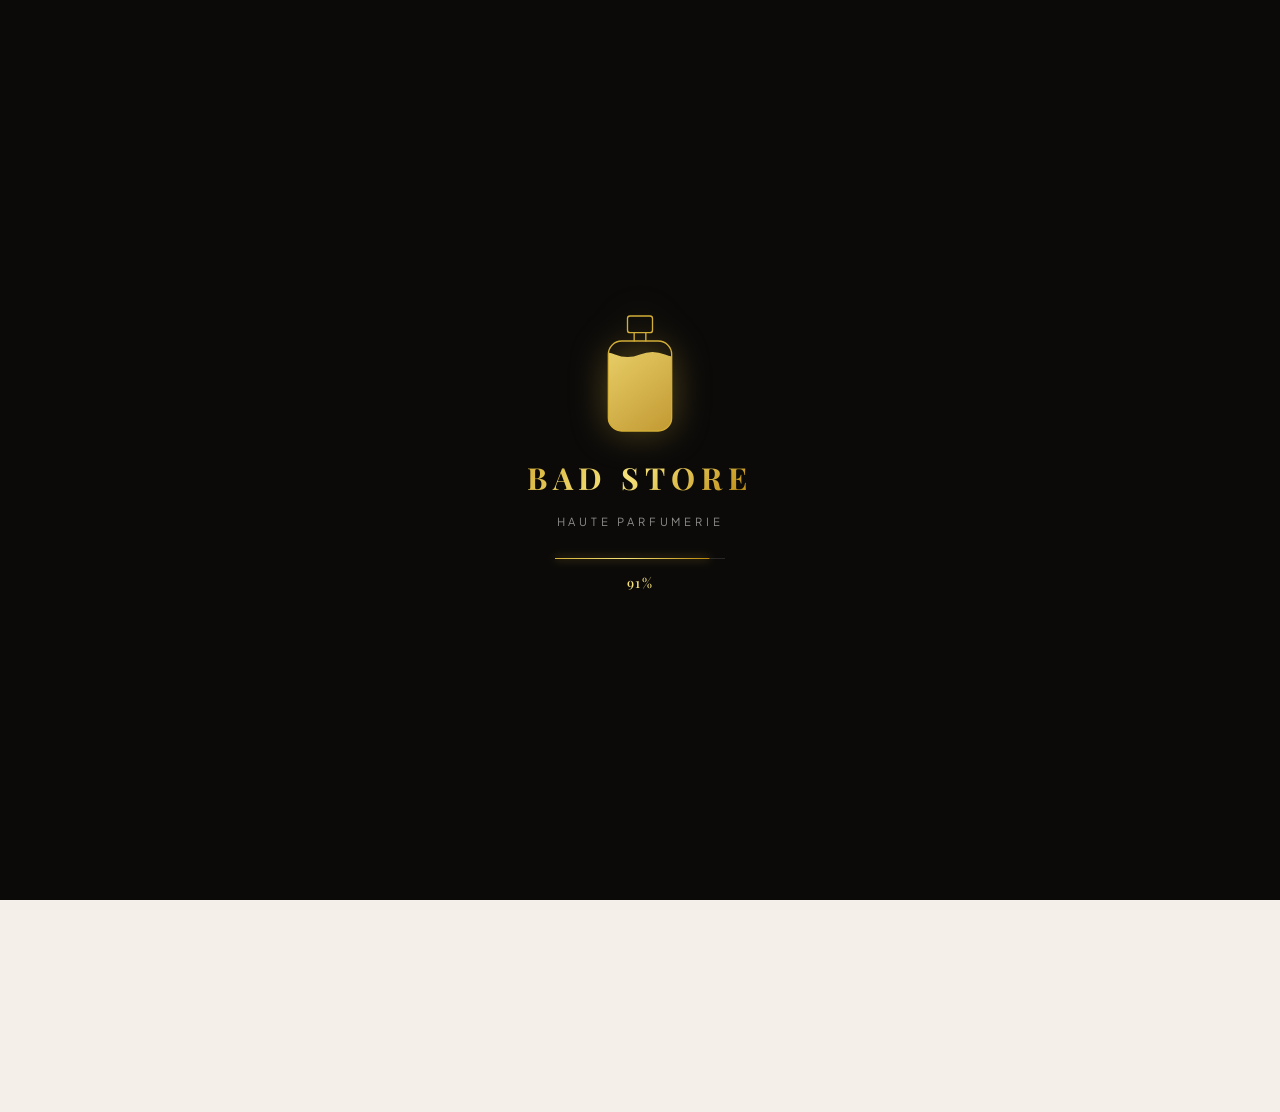
<file: cart.html>
<!DOCTYPE html>
<html lang="ru" data-theme="light">
<head>
  <meta charset="UTF-8">
  <meta name="viewport" content="width=device-width, initial-scale=1.0">
  <title>Cart — Bad Store</title>
  <link rel="stylesheet" href="css/style.css">
</head>
<body>
<div id="preloader" class="preloader"><div class="pl-c top"></div><div class="pl-c bot"></div><div class="pl-in"><svg class="pl-bottle" viewBox="0 0 120 160" fill="none"><defs><linearGradient id="plG" x1="0" y1="0" x2="1" y2="1"><stop offset="0" stop-color="#f6e27a"/><stop offset="1" stop-color="#a8740f"/></linearGradient><clipPath id="plC"><rect x="22" y="38" width="76" height="108" rx="16"/></clipPath></defs><g clip-path="url(#plC)"><g id="plLiquid" transform="translate(0,150)"><path class="pl-wave" d="M-60 6Q-45 0-30 6T0 6T30 6T60 6T90 6T120 6T150 6V170H-60Z" fill="url(#plG)"/></g></g><rect class="pl-line" x="22" y="38" width="76" height="108" rx="16" pathLength="1"/><rect class="pl-line" x="45" y="8" width="30" height="20" rx="3" pathLength="1"/><path class="pl-line" d="M53 28v10M67 28v10" pathLength="1"/></svg><div class="pl-brand">Bad Store</div><div class="pl-sub">Haute Parfumerie</div><div class="pl-bar"><i id="plBar"></i></div><b class="pl-num"><span id="plNum">0</span>%</b></div></div>
<script>(function(){var d=document.documentElement;d.classList.add('js');try{var th=localStorage.getItem('theme');if(th)d.setAttribute('data-theme',th);if(sessionStorage.getItem('bs_seen')==='1')document.getElementById('preloader').classList.add('is-quick')}catch(e){}setTimeout(function(){var p=document.getElementById('preloader');if(p)p.classList.add('is-exit');d.classList.remove('is-loading');document.body.classList.add('is-ready')},9000)})();</script>

  <header class="header">
    <div class="header-inner">
      <a href="index.html" class="logo">
        <div>
          Bad <span>Store</span>
          <span class="logo-sub">Haute Parfumerie</span>
        </div>
      </a>
      <nav class="nav">
        <a href="index.html" data-i18n="home">Главная</a>
        <a href="catalog.html" data-i18n="catalog">Каталог</a>
        <a href="cart.html" class="active" data-i18n="cart">Корзина</a>
        <a href="favorites.html" data-i18n="favorites">Избранное</a>
        <a href="profile.html" data-i18n="profile">Профиль</a>
      </nav>
      <div class="header-actions">
        <select id="lang-select" class="lang-select">
          <option value="uz">UZ</option>
          <option value="ru">RU</option>
          <option value="en">EN</option>
        </select>
        <button id="theme-btn" class="btn-icon" title="Toggle Theme" aria-label="Toggle Theme">
          <svg class="icon icon-moon" viewBox="0 0 24 24" fill="none" stroke="currentColor" stroke-width="1.8" stroke-linecap="round" stroke-linejoin="round"><path d="M21 12.79A9 9 0 1 1 11.21 3 7 7 0 0 0 21 12.79z"/></svg>
        </button>
        <a href="favorites.html" class="btn-icon" title="Favorites" aria-label="Favorites">
          <svg class="icon icon-heart" viewBox="0 0 24 24" fill="none" stroke="currentColor" stroke-width="1.8" stroke-linecap="round" stroke-linejoin="round"><path d="M20.84 4.61a5.5 5.5 0 0 0-7.78 0L12 5.67l-1.06-1.06a5.5 5.5 0 0 0-7.78 7.78l1.06 1.06L12 21.23l7.78-7.78 1.06-1.06a5.5 5.5 0 0 0 0-7.78z"/></svg>
          <span class="badge fav-badge" style="display:none">0</span>
        </a>
        <a href="cart.html" class="btn-icon" title="Cart" aria-label="Cart">
          <svg class="icon icon-cart" viewBox="0 0 24 24" fill="none" stroke="currentColor" stroke-width="1.8" stroke-linecap="round" stroke-linejoin="round"><path d="M6 2L3 6v14a2 2 0 0 0 2 2h14a2 2 0 0 0 2-2V6l-3-4z"/><line x1="3" y1="6" x2="21" y2="6"/><path d="M16 10a4 4 0 0 1-8 0"/></svg>
          <span class="badge cart-badge" style="display:none">0</span>
        </a>
      </div>
    </div>
  </header>

  <main class="main">
    <h1 class="section-title" data-i18n="cart">Корзина</h1>
    <div id="cart-content" style="margin-top:2rem"></div>
  </main>

  <footer class="footer">
    <div class="footer-inner">
      <div class="footer-logo">Bad <span>Store</span></div>
      <p style="max-width:520px;line-height:1.6">Эксклюзивная коллекция нишевой и люксовой парфюмерии для ценителей безупречного стиля и непревзойденного качества.</p>
      <div class="footer-links">
        <a href="index.html" data-i18n="home">Главная</a>
        <a href="catalog.html" data-i18n="catalog">Каталог</a>
        <a href="cart.html" data-i18n="cart">Корзина</a>
        <a href="favorites.html" data-i18n="favorites">Избранное</a>
        <a href="profile.html" data-i18n="profile">Профиль</a>
      </div>
      <p class="footer-copy">© 2025 Bad Store · Haute Parfumerie Marketplace. All rights reserved.</p>
    </div>
  </footer>

  <script src="js/products.js"></script>
  <script src="js/app.js"></script>
  <script>
    function changeQty(id, delta) {
      const cart = getCart();
      const item = cart.find(i => i.id === id);
      if (!item) return;
      item.qty += delta;
      if (item.qty <= 0) cart.splice(cart.findIndex(i => i.id === id), 1);
      saveCart(cart);
      instantRender(renderPage);
    }

    function removeItem(id) {
      saveCart(getCart().filter(i => i.id !== id));
      instantRender(renderPage);
    }

    function renderPage() {
      const container = document.getElementById('cart-content');
      const cart = getCart();
      if (!cart.length) {
        container.innerHTML = `
          <div class="empty-state">
            <div class="empty-icon">${ICONS.cart}</div>
            <h2 data-i18n="emptyCart">${t('emptyCart')}</h2>
            <p>Добавьте ароматы из каталога</p>
            <a href="catalog.html" class="btn btn-accent" data-i18n="goCatalog">${t('goCatalog')}</a>
          </div>`;
        return;
      }

      let total = 0;
      let html = '';
      cart.forEach(item => {
        const p = getProduct(item.id);
        if (!p) return;
        const name = p.name[currentLang] || p.name.en;
        const sum = p.price * item.qty;
        total += sum;
        html += `
          <div class="cart-item">
            <img src="${p.image}" alt="${name}" onerror="this.onerror=null;this.src='https://images.unsplash.com/photo-1592945403244-b3fbafd7f539?w=300&auto=format&fit=crop&q=80'">
            <div class="cart-info">
              <h3>${name}</h3>
              <p>${t('size')}: ${p.size} · $${p.price.toFixed(2)}</p>
              <div class="qty-controls">
                <button class="qty-btn" onclick="changeQty(${p.id}, -1)" aria-label="−">${ICONS.minus}</button>
                <span style="font-weight:600;min-width:24px;text-align:center">${item.qty}</span>
                <button class="qty-btn" onclick="changeQty(${p.id}, 1)" aria-label="+">${ICONS.plus}</button>
                <button class="btn btn-sm btn-ghost" style="margin-left:0.75rem" onclick="removeItem(${p.id})">${ICONS.trash}<span>${t('remove')}</span></button>
              </div>
            </div>
            <div class="cart-sum">$${sum.toFixed(2)}</div>
          </div>`;
      });

      html += `
        <div class="cart-total">
          <h3>${t('total')}: <span style="color:var(--accent)">$${total.toFixed(2)}</span></h3>
          <p>${t('orderNote')}</p>
          <button class="btn btn-primary btn-lg checkout-btn" onclick="sendOrder()"><span>${t('checkout')}</span>${ICONS.arrowRight}</button>
        </div>`;
      container.innerHTML = html;
    }

    document.addEventListener('DOMContentLoaded', renderPage);
  </script>
</body>
</html>
</file>
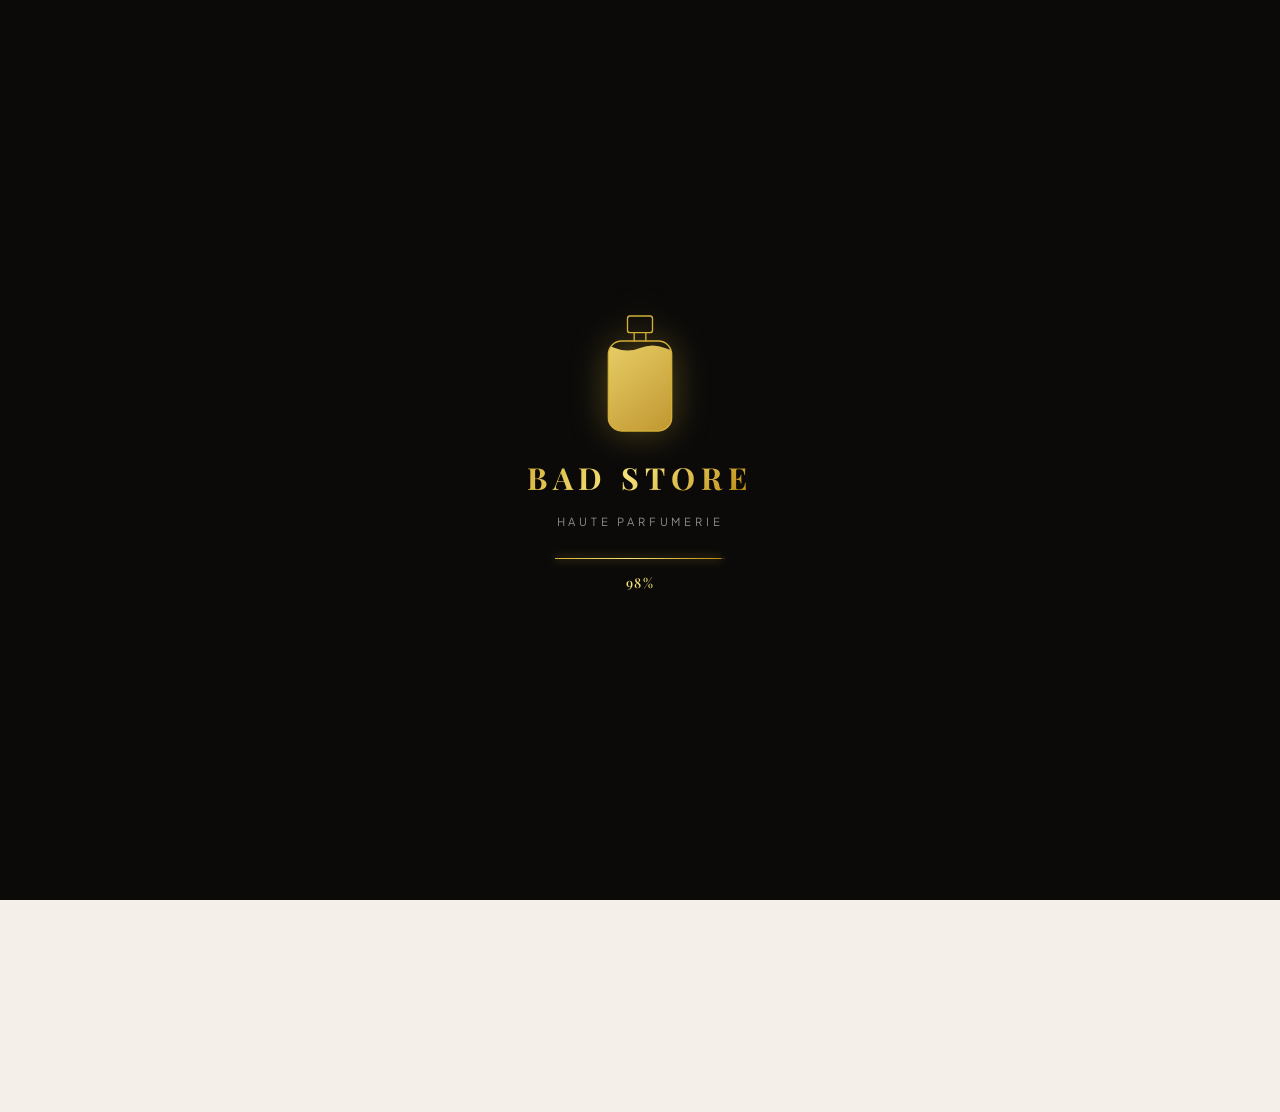
<file: favorites.html>
<!DOCTYPE html>
<html lang="ru" data-theme="light">
<head>
  <meta charset="UTF-8">
  <meta name="viewport" content="width=device-width, initial-scale=1.0">
  <title>Favorites — Bad Store</title>
  <link rel="stylesheet" href="css/style.css">
</head>
<body>
<div id="preloader" class="preloader"><div class="pl-c top"></div><div class="pl-c bot"></div><div class="pl-in"><svg class="pl-bottle" viewBox="0 0 120 160" fill="none"><defs><linearGradient id="plG" x1="0" y1="0" x2="1" y2="1"><stop offset="0" stop-color="#f6e27a"/><stop offset="1" stop-color="#a8740f"/></linearGradient><clipPath id="plC"><rect x="22" y="38" width="76" height="108" rx="16"/></clipPath></defs><g clip-path="url(#plC)"><g id="plLiquid" transform="translate(0,150)"><path class="pl-wave" d="M-60 6Q-45 0-30 6T0 6T30 6T60 6T90 6T120 6T150 6V170H-60Z" fill="url(#plG)"/></g></g><rect class="pl-line" x="22" y="38" width="76" height="108" rx="16" pathLength="1"/><rect class="pl-line" x="45" y="8" width="30" height="20" rx="3" pathLength="1"/><path class="pl-line" d="M53 28v10M67 28v10" pathLength="1"/></svg><div class="pl-brand">Bad Store</div><div class="pl-sub">Haute Parfumerie</div><div class="pl-bar"><i id="plBar"></i></div><b class="pl-num"><span id="plNum">0</span>%</b></div></div>
<script>(function(){var d=document.documentElement;d.classList.add('js');try{var th=localStorage.getItem('theme');if(th)d.setAttribute('data-theme',th);if(sessionStorage.getItem('bs_seen')==='1')document.getElementById('preloader').classList.add('is-quick')}catch(e){}setTimeout(function(){var p=document.getElementById('preloader');if(p)p.classList.add('is-exit');d.classList.remove('is-loading');document.body.classList.add('is-ready')},9000)})();</script>

  <header class="header">
    <div class="header-inner">
      <a href="index.html" class="logo">
        <div>
          Bad <span>Store</span>
          <span class="logo-sub">Haute Parfumerie</span>
        </div>
      </a>
      <nav class="nav">
        <a href="index.html" data-i18n="home">Главная</a>
        <a href="catalog.html" data-i18n="catalog">Каталог</a>
        <a href="cart.html" data-i18n="cart">Корзина</a>
        <a href="favorites.html" class="active" data-i18n="favorites">Избранное</a>
        <a href="profile.html" data-i18n="profile">Профиль</a>
      </nav>
      <div class="header-actions">
        <select id="lang-select" class="lang-select">
          <option value="uz">UZ</option>
          <option value="ru">RU</option>
          <option value="en">EN</option>
        </select>
        <button id="theme-btn" class="btn-icon" title="Toggle Theme" aria-label="Toggle Theme">
          <svg class="icon icon-moon" viewBox="0 0 24 24" fill="none" stroke="currentColor" stroke-width="1.8" stroke-linecap="round" stroke-linejoin="round"><path d="M21 12.79A9 9 0 1 1 11.21 3 7 7 0 0 0 21 12.79z"/></svg>
        </button>
        <a href="favorites.html" class="btn-icon" title="Favorites" aria-label="Favorites">
          <svg class="icon icon-heart" viewBox="0 0 24 24" fill="none" stroke="currentColor" stroke-width="1.8" stroke-linecap="round" stroke-linejoin="round"><path d="M20.84 4.61a5.5 5.5 0 0 0-7.78 0L12 5.67l-1.06-1.06a5.5 5.5 0 0 0-7.78 7.78l1.06 1.06L12 21.23l7.78-7.78 1.06-1.06a5.5 5.5 0 0 0 0-7.78z"/></svg>
          <span class="badge fav-badge" style="display:none">0</span>
        </a>
        <a href="cart.html" class="btn-icon" title="Cart" aria-label="Cart">
          <svg class="icon icon-cart" viewBox="0 0 24 24" fill="none" stroke="currentColor" stroke-width="1.8" stroke-linecap="round" stroke-linejoin="round"><path d="M6 2L3 6v14a2 2 0 0 0 2 2h14a2 2 0 0 0 2-2V6l-3-4z"/><line x1="3" y1="6" x2="21" y2="6"/><path d="M16 10a4 4 0 0 1-8 0"/></svg>
          <span class="badge cart-badge" style="display:none">0</span>
        </a>
      </div>
    </div>
  </header>

  <main class="main">
    <h1 class="section-title" data-i18n="favorites">Избранное</h1>
    <div id="fav-content" style="margin-top:2rem"></div>
  </main>

  <footer class="footer">
    <div class="footer-inner">
      <div class="footer-logo">Bad <span>Store</span></div>
      <p style="max-width:520px;line-height:1.6">Эксклюзивная коллекция нишевой и люксовой парфюмерии для ценителей безупречного стиля и непревзойденного качества.</p>
      <div class="footer-links">
        <a href="index.html" data-i18n="home">Главная</a>
        <a href="catalog.html" data-i18n="catalog">Каталог</a>
        <a href="cart.html" data-i18n="cart">Корзина</a>
        <a href="favorites.html" data-i18n="favorites">Избранное</a>
        <a href="profile.html" data-i18n="profile">Профиль</a>
      </div>
      <p class="footer-copy">© 2025 Bad Store · Haute Parfumerie Marketplace. All rights reserved.</p>
    </div>
  </footer>

  <script src="js/products.js"></script>
  <script src="js/app.js"></script>
  <script>
    function renderPage() {
      const container = document.getElementById('fav-content');
      const favs = getFavs();
      if (!favs.length) {
        container.innerHTML = `
          <div class="empty-state">
            <div class="empty-icon">${ICONS.heart}</div>
            <h2 data-i18n="emptyFav">${t('emptyFav')}</h2>
            <p>Добавляйте понравившиеся ароматы</p>
            <a href="catalog.html" class="btn btn-accent" data-i18n="goCatalog">${t('goCatalog')}</a>
          </div>`;
        return;
      }
      const items = products.filter(p => favs.includes(p.id));
      container.innerHTML = `<div class="products-grid">${items.map((p,i) => renderProductCard(p,i)).join('')}</div>`;
    }
    document.addEventListener('DOMContentLoaded', renderPage);
  </script>
</body>
</html>
</file>
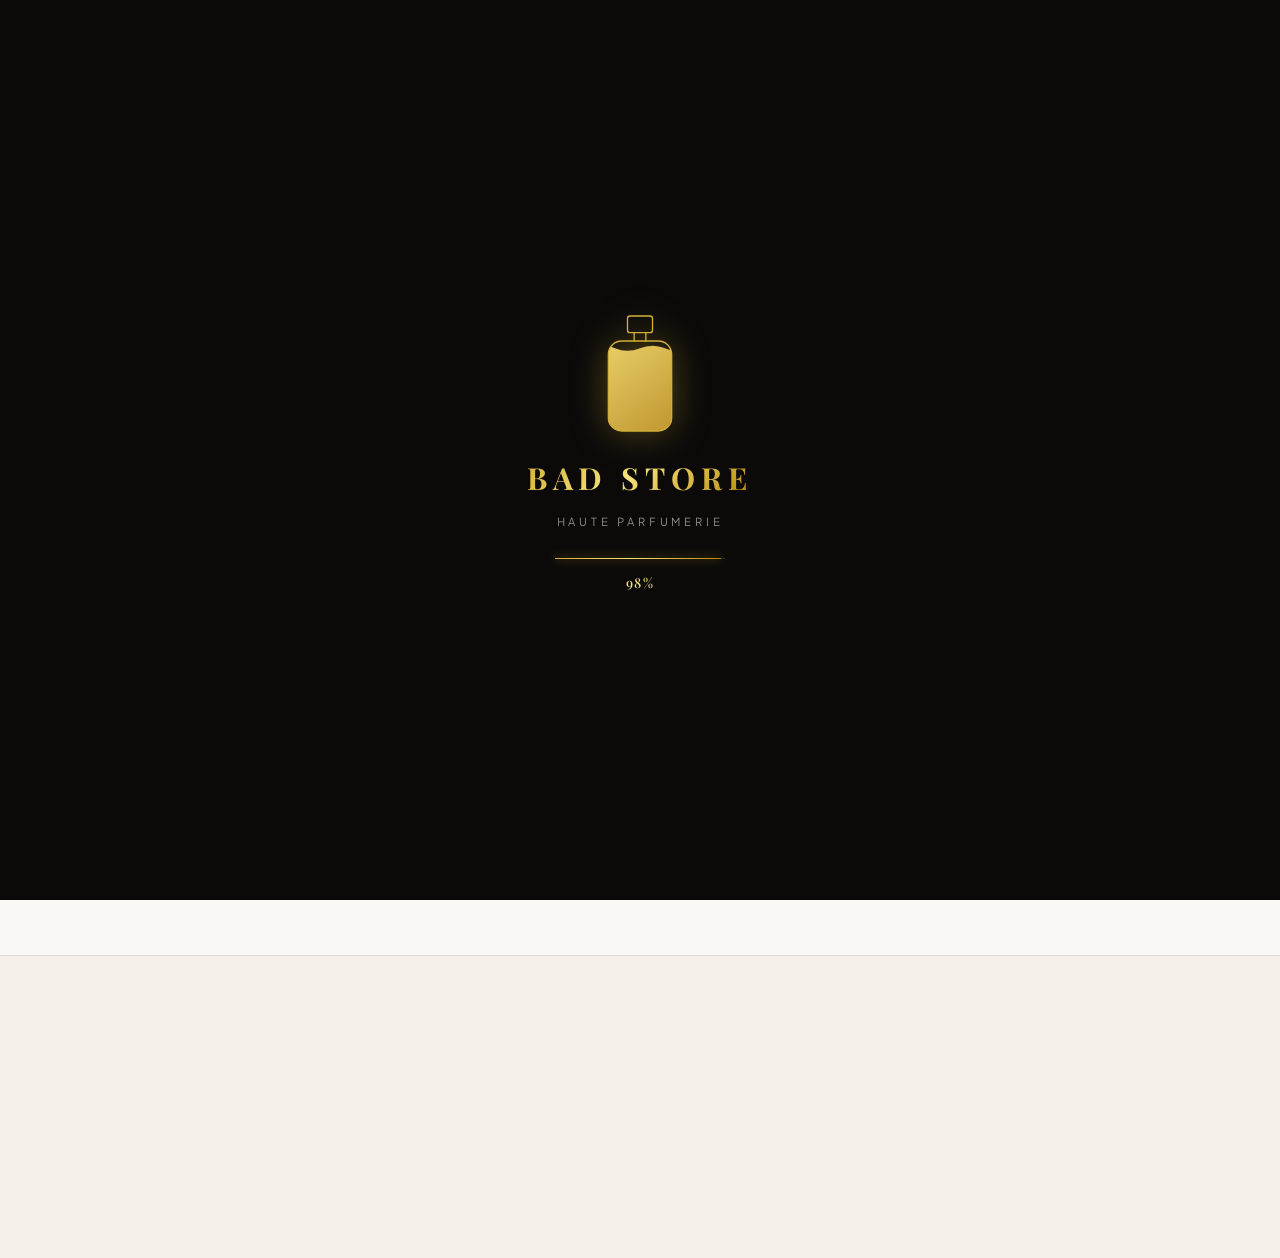
<file: product.html>
<!DOCTYPE html>
<html lang="ru" data-theme="light">
<head>
  <meta charset="UTF-8">
  <meta name="viewport" content="width=device-width, initial-scale=1.0">
  <title>Product — Bad Store</title>
  <link rel="stylesheet" href="css/style.css">
</head>
<body>
<div id="preloader" class="preloader"><div class="pl-c top"></div><div class="pl-c bot"></div><div class="pl-in"><svg class="pl-bottle" viewBox="0 0 120 160" fill="none"><defs><linearGradient id="plG" x1="0" y1="0" x2="1" y2="1"><stop offset="0" stop-color="#f6e27a"/><stop offset="1" stop-color="#a8740f"/></linearGradient><clipPath id="plC"><rect x="22" y="38" width="76" height="108" rx="16"/></clipPath></defs><g clip-path="url(#plC)"><g id="plLiquid" transform="translate(0,150)"><path class="pl-wave" d="M-60 6Q-45 0-30 6T0 6T30 6T60 6T90 6T120 6T150 6V170H-60Z" fill="url(#plG)"/></g></g><rect class="pl-line" x="22" y="38" width="76" height="108" rx="16" pathLength="1"/><rect class="pl-line" x="45" y="8" width="30" height="20" rx="3" pathLength="1"/><path class="pl-line" d="M53 28v10M67 28v10" pathLength="1"/></svg><div class="pl-brand">Bad Store</div><div class="pl-sub">Haute Parfumerie</div><div class="pl-bar"><i id="plBar"></i></div><b class="pl-num"><span id="plNum">0</span>%</b></div></div>
<script>(function(){var d=document.documentElement;d.classList.add('js');try{var th=localStorage.getItem('theme');if(th)d.setAttribute('data-theme',th);if(sessionStorage.getItem('bs_seen')==='1')document.getElementById('preloader').classList.add('is-quick')}catch(e){}setTimeout(function(){var p=document.getElementById('preloader');if(p)p.classList.add('is-exit');d.classList.remove('is-loading');document.body.classList.add('is-ready')},9000)})();</script>


  <header class="header">
    <div class="header-inner">
      <a href="index.html" class="logo">
        <div>
          Bad <span>Store</span>
          <span class="logo-sub">Haute Parfumerie</span>
        </div>
      </a>
      <nav class="nav">
        <a href="index.html" data-i18n="home">Главная</a>
        <a href="catalog.html" data-i18n="catalog">Каталог</a>
        <a href="cart.html" data-i18n="cart">Корзина</a>
        <a href="favorites.html" data-i18n="favorites">Избранное</a>
        <a href="profile.html" data-i18n="profile">Профиль</a>
      </nav>
      <div class="header-actions">
        <select id="lang-select" class="lang-select">
          <option value="uz">UZ</option>
          <option value="ru">RU</option>
          <option value="en">EN</option>
        </select>
        <button id="theme-btn" class="btn-icon" title="Toggle Theme" aria-label="Toggle Theme">
          <svg class="icon icon-moon" viewBox="0 0 24 24" fill="none" stroke="currentColor" stroke-width="1.8" stroke-linecap="round" stroke-linejoin="round"><path d="M21 12.79A9 9 0 1 1 11.21 3 7 7 0 0 0 21 12.79z"/></svg>
        </button>
        <a href="favorites.html" class="btn-icon" title="Favorites" aria-label="Favorites">
          <svg class="icon icon-heart" viewBox="0 0 24 24" fill="none" stroke="currentColor" stroke-width="1.8" stroke-linecap="round" stroke-linejoin="round"><path d="M20.84 4.61a5.5 5.5 0 0 0-7.78 0L12 5.67l-1.06-1.06a5.5 5.5 0 0 0-7.78 7.78l1.06 1.06L12 21.23l7.78-7.78 1.06-1.06a5.5 5.5 0 0 0 0-7.78z"/></svg>
          <span class="badge fav-badge" style="display:none">0</span>
        </a>
        <a href="cart.html" class="btn-icon" title="Cart" aria-label="Cart">
          <svg class="icon icon-cart" viewBox="0 0 24 24" fill="none" stroke="currentColor" stroke-width="1.8" stroke-linecap="round" stroke-linejoin="round"><path d="M6 2L3 6v14a2 2 0 0 0 2 2h14a2 2 0 0 0 2-2V6l-3-4z"/><line x1="3" y1="6" x2="21" y2="6"/><path d="M16 10a4 4 0 0 1-8 0"/></svg>
          <span class="badge cart-badge" style="display:none">0</span>
        </a>
      </div>
    </div>
  </header>

  <main class="main">
    <a href="catalog.html" class="btn btn-ghost btn-sm back-link">
      <svg class="icon" viewBox="0 0 24 24" fill="none" stroke="currentColor" stroke-width="2" stroke-linecap="round" stroke-linejoin="round"><line x1="19" y1="12" x2="5" y2="12"/><polyline points="12 19 5 12 12 5"/></svg>
      <span data-i18n="back">Назад в каталог</span>
    </a>

    <div id="product-detail"></div>

    <div class="section-header" style="margin-top:5rem">
      <h2 class="section-title" data-i18n="related">Вам также может понравиться</h2>
    </div>
    <div class="products-grid" id="related-grid"></div>
  </main>

  <footer class="footer">
    <div class="footer-inner">
      <div class="footer-logo">Bad <span>Store</span></div>
      <p style="max-width:520px;line-height:1.6">Эксклюзивная коллекция нишевой и люксовой парфюмерии для ценителей безупречного стиля и непревзойденного качества.</p>
      <div class="footer-links">
        <a href="index.html" data-i18n="home">Главная</a>
        <a href="catalog.html" data-i18n="catalog">Каталог</a>
        <a href="cart.html" data-i18n="cart">Корзина</a>
        <a href="favorites.html" data-i18n="favorites">Избранное</a>
        <a href="profile.html" data-i18n="profile">Профиль</a>
      </div>
      <p class="footer-copy">© 2025 Bad Store · Haute Parfumerie Marketplace. All rights reserved.</p>
    </div>
  </footer>

  <script src="js/products.js"></script>
  <script src="js/app.js"></script>
  <script>
    function renderPage() {
      const params = new URLSearchParams(location.search);
      const id = Number(params.get('id'));
      const p = getProduct(id);
      const container = document.getElementById('product-detail');

      if (!p) {
        container.innerHTML = `
          <div class="empty-state">
            <div class="empty-icon">${ICONS.bottle}</div>
            <h2>${currentLang === 'uz' ? 'Mahsulot topilmadi' : currentLang === 'en' ? 'Product Not Found' : 'Аромат не найден'}</h2>
            <p>${currentLang === 'uz' ? 'Katalogga qaytib, boshqa atir tanlang' : currentLang === 'en' ? 'Please return to our collection to browse other fragrances' : 'Пожалуйста, вернитесь в каталог для выбора ароматов'}</p>
            <a href="catalog.html" class="btn btn-primary" data-i18n="goCatalog">${t('goCatalog')}</a>
          </div>
        `;
        return;
      }

      const name = (p.name && (p.name[currentLang] || p.name.en || p.name.ru)) || 'Fragrance';
      const desc = (p.desc && (p.desc[currentLang] || p.desc.en || p.desc.ru)) || '';
      const favs = getFavs();
      const isFav = favs.includes(p.id);
      document.title = `${name} — Bad Store`;

      const favBtnText = isFav 
        ? (currentLang === 'uz' ? 'Sevimlilarda' : currentLang === 'en' ? 'In Favorites' : 'В избранном')
        : (currentLang === 'uz' ? 'Sevimlilarga' : currentLang === 'en' ? 'Add to Favorites' : 'В избранное');

      container.innerHTML = `
        <div class="product-detail">
          <div class="detail-img-wrapper">
            <div class="detail-img">
              <img src="${p.image}" alt="${name}" onerror="this.onerror=null;this.src='https://images.unsplash.com/photo-1592945403244-b3fbafd7f539?w=600&auto=format&fit=crop&q=80'">
            </div>
            <div class="detail-badge-exclusive">Exclusive Edition</div>
          </div>
          <div class="detail-info">
            <div class="detail-category-row">
              <span class="product-cat">${p.category}</span>
              <span class="detail-stock-badge">${ICONS.sparkle} ${t('inStock')}</span>
            </div>
            <h1 class="detail-title">${name}</h1>
            <div class="detail-meta">
              <span class="detail-size-pill">${t('size')}: <strong>${p.size}</strong></span>
              <span class="detail-rating"><span class="stars">${ICONS.star.repeat(5)}</span><span>(4.9)</span></span>
            </div>
            <div class="detail-price-box">
              <span class="detail-price">$${p.price.toFixed(2)}</span>
              <span class="detail-tax">${currentLang === 'uz' ? 'Soliqlar va konsyerj yetkazib berishini o\'z ichiga oladi' : currentLang === 'en' ? 'Includes taxes & complimentary concierge delivery' : 'Включая налоги и экспресс-доставку консьержем'}</span>
            </div>
            <p class="detail-desc">${desc}</p>
            
            <div class="detail-features">
              <div class="feature-item">
                <span class="feature-icon">${ICONS.shield}</span>
                <div>
                  <strong>100% Original Quality</strong>
                  <p>${currentLang === 'uz' ? 'Har bir shisha uchun haqiqiylik kafolati' : currentLang === 'en' ? 'Authenticity certificate guaranteed with every bottle' : 'Сертификат подлинности к каждому флакону'}</p>
                </div>
              </div>
              <div class="feature-item">
                <span class="feature-icon">${ICONS.gift}</span>
                <div>
                  <strong>Signature Packaging</strong>
                  <p>${currentLang === 'uz' ? 'Eksklyuziv Bad Store sovg\'a qutisi' : currentLang === 'en' ? 'Complimentary luxury gift wrapping and ribbon' : 'Фирменная подарочная коробка и шёлковая лента'}</p>
                </div>
              </div>
              <div class="feature-item">
                <span class="feature-icon">${ICONS.truck}</span>
                <div>
                  <strong>Discreet Concierge Delivery</strong>
                  <p>${currentLang === 'uz' ? 'Ehtiyotkorlik bilan tezkor yetkazish' : currentLang === 'en' ? 'Careful and fast door-to-door courier service' : 'Быстрая и аккуратная доставка прямо в руки'}</p>
                </div>
              </div>
            </div>

            <div class="detail-actions">
              <button class="btn btn-primary btn-lg" onclick="addToCartWithFeedback(this, ${p.id})">
                ${ICONS.cart}
                <span>${t('addToCart')}</span>
              </button>
              <button class="btn btn-ghost btn-lg fav-toggle-btn ${isFav ? 'is-fav' : ''}" onclick="toggleFav(${p.id});renderPage()">
                ${isFav ? ICONS.heartFilled : ICONS.heart}
                <span>${favBtnText}</span>
              </button>
            </div>
          </div>
        </div>
      `;

      const related = products.filter(x => x.category === p.category && x.id !== p.id).slice(0, 4);
      const relatedGrid = document.getElementById('related-grid');
      if (relatedGrid) {
        relatedGrid.innerHTML = related.map((r, i) => renderProductCard(r, i)).join('');
      }
    }

    document.addEventListener('DOMContentLoaded', renderPage);
  </script>
</body>
</html>
</file>
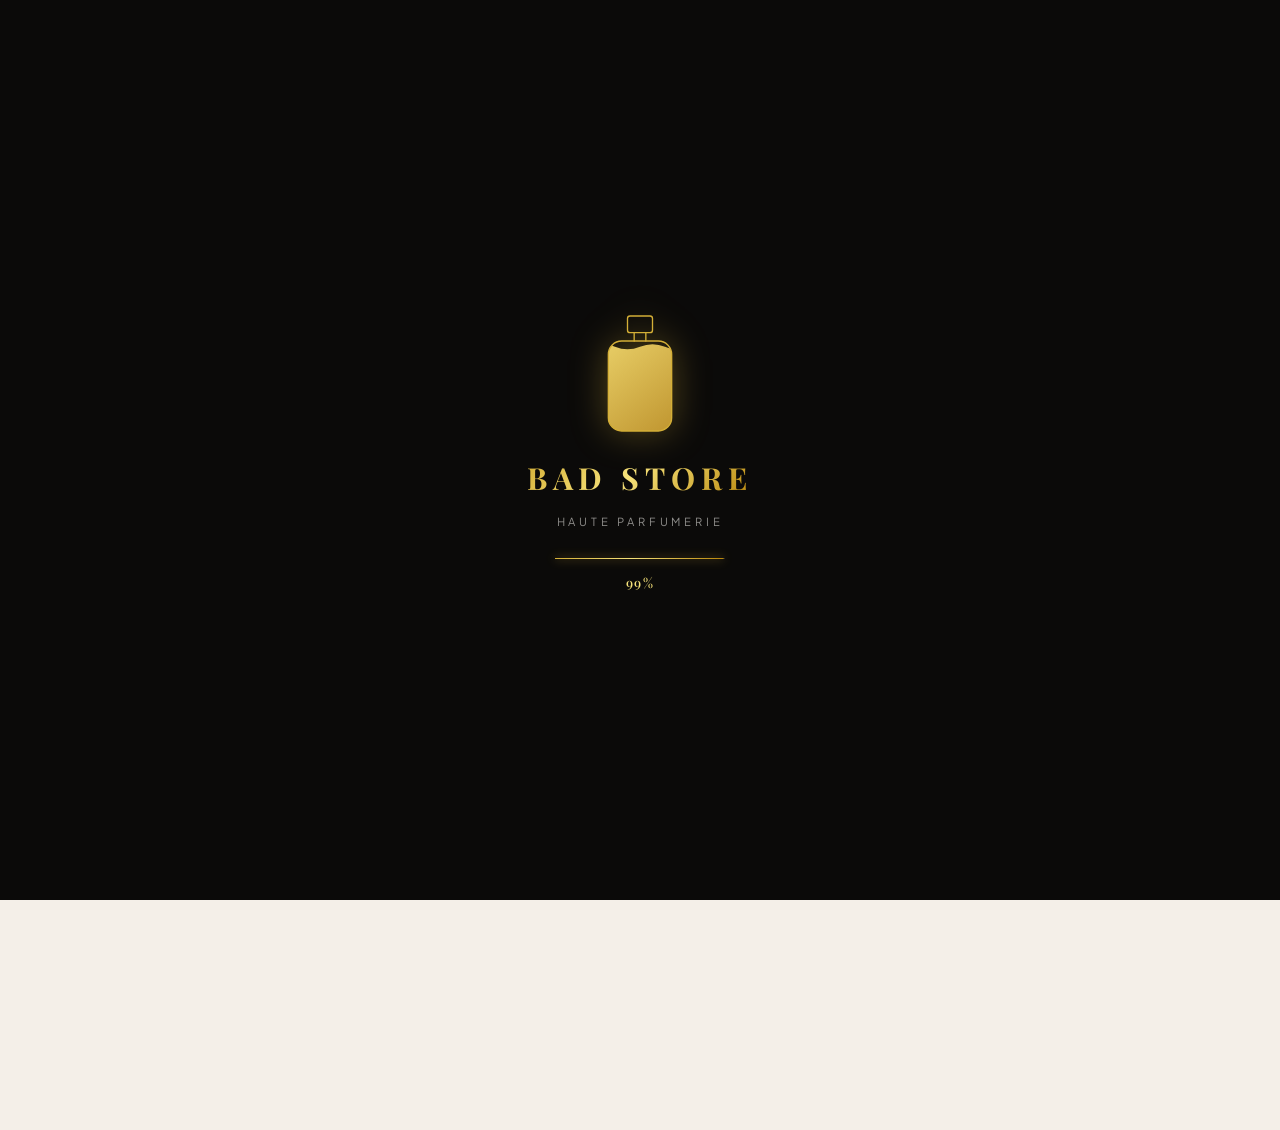
<file: profile.html>
<!DOCTYPE html>
<html lang="ru" data-theme="light">
<head>
  <meta charset="UTF-8">
  <meta name="viewport" content="width=device-width, initial-scale=1.0">
  <title>Profile — Bad Store</title>
  <link rel="stylesheet" href="css/style.css">
</head>
<body>
<div id="preloader" class="preloader"><div class="pl-c top"></div><div class="pl-c bot"></div><div class="pl-in"><svg class="pl-bottle" viewBox="0 0 120 160" fill="none"><defs><linearGradient id="plG" x1="0" y1="0" x2="1" y2="1"><stop offset="0" stop-color="#f6e27a"/><stop offset="1" stop-color="#a8740f"/></linearGradient><clipPath id="plC"><rect x="22" y="38" width="76" height="108" rx="16"/></clipPath></defs><g clip-path="url(#plC)"><g id="plLiquid" transform="translate(0,150)"><path class="pl-wave" d="M-60 6Q-45 0-30 6T0 6T30 6T60 6T90 6T120 6T150 6V170H-60Z" fill="url(#plG)"/></g></g><rect class="pl-line" x="22" y="38" width="76" height="108" rx="16" pathLength="1"/><rect class="pl-line" x="45" y="8" width="30" height="20" rx="3" pathLength="1"/><path class="pl-line" d="M53 28v10M67 28v10" pathLength="1"/></svg><div class="pl-brand">Bad Store</div><div class="pl-sub">Haute Parfumerie</div><div class="pl-bar"><i id="plBar"></i></div><b class="pl-num"><span id="plNum">0</span>%</b></div></div>
<script>(function(){var d=document.documentElement;d.classList.add('js');try{var th=localStorage.getItem('theme');if(th)d.setAttribute('data-theme',th);if(sessionStorage.getItem('bs_seen')==='1')document.getElementById('preloader').classList.add('is-quick')}catch(e){}setTimeout(function(){var p=document.getElementById('preloader');if(p)p.classList.add('is-exit');d.classList.remove('is-loading');document.body.classList.add('is-ready')},9000)})();</script>

  <header class="header">
    <div class="header-inner">
      <a href="index.html" class="logo">
        <div>
          Bad <span>Store</span>
          <span class="logo-sub">Haute Parfumerie</span>
        </div>
      </a>
      <nav class="nav">
        <a href="index.html" data-i18n="home">Главная</a>
        <a href="catalog.html" data-i18n="catalog">Каталог</a>
        <a href="cart.html" data-i18n="cart">Корзина</a>
        <a href="favorites.html" data-i18n="favorites">Избранное</a>
        <a href="profile.html" class="active" data-i18n="profile">Профиль</a>
      </nav>
      <div class="header-actions">
        <select id="lang-select" class="lang-select">
          <option value="uz">UZ</option>
          <option value="ru">RU</option>
          <option value="en">EN</option>
        </select>
        <button id="theme-btn" class="btn-icon" title="Toggle Theme" aria-label="Toggle Theme">
          <svg class="icon icon-moon" viewBox="0 0 24 24" fill="none" stroke="currentColor" stroke-width="1.8" stroke-linecap="round" stroke-linejoin="round"><path d="M21 12.79A9 9 0 1 1 11.21 3 7 7 0 0 0 21 12.79z"/></svg>
        </button>
        <a href="favorites.html" class="btn-icon" title="Favorites" aria-label="Favorites">
          <svg class="icon icon-heart" viewBox="0 0 24 24" fill="none" stroke="currentColor" stroke-width="1.8" stroke-linecap="round" stroke-linejoin="round"><path d="M20.84 4.61a5.5 5.5 0 0 0-7.78 0L12 5.67l-1.06-1.06a5.5 5.5 0 0 0-7.78 7.78l1.06 1.06L12 21.23l7.78-7.78 1.06-1.06a5.5 5.5 0 0 0 0-7.78z"/></svg>
          <span class="badge fav-badge" style="display:none">0</span>
        </a>
        <a href="cart.html" class="btn-icon" title="Cart" aria-label="Cart">
          <svg class="icon icon-cart" viewBox="0 0 24 24" fill="none" stroke="currentColor" stroke-width="1.8" stroke-linecap="round" stroke-linejoin="round"><path d="M6 2L3 6v14a2 2 0 0 0 2 2h14a2 2 0 0 0 2-2V6l-3-4z"/><line x1="3" y1="6" x2="21" y2="6"/><path d="M16 10a4 4 0 0 1-8 0"/></svg>
          <span class="badge cart-badge" style="display:none">0</span>
        </a>
      </div>
    </div>
  </header>

  <main class="main">
    <div class="profile-card">
      <h2 data-i18n="profileTitle">Мой профиль</h2>
      <div class="form-group">
        <label data-i18n="name">Имя</label>
        <input type="text" id="prof-name" placeholder="Your name">
      </div>
      <div class="form-group">
        <label data-i18n="phone">Телефон</label>
        <input type="tel" id="prof-phone" placeholder="+998 ...">
      </div>
      <div class="form-group">
        <label data-i18n="address">Адрес</label>
        <textarea id="prof-address" rows="3" placeholder="Delivery address"></textarea>
      </div>
      <button class="btn btn-accent" style="width:100%" onclick="saveProfile()" data-i18n="save">Сохранить</button>
    </div>
  </main>

  <footer class="footer">
    <div class="footer-inner">
      <div class="footer-logo">Bad <span>Store</span></div>
      <p style="max-width:520px;line-height:1.6">Эксклюзивная коллекция нишевой и люксовой парфюмерии для ценителей безупречного стиля и непревзойденного качества.</p>
      <div class="footer-links">
        <a href="index.html" data-i18n="home">Главная</a>
        <a href="catalog.html" data-i18n="catalog">Каталог</a>
        <a href="cart.html" data-i18n="cart">Корзина</a>
        <a href="favorites.html" data-i18n="favorites">Избранное</a>
        <a href="profile.html" data-i18n="profile">Профиль</a>
      </div>
      <p class="footer-copy">© 2025 Bad Store · Haute Parfumerie Marketplace. All rights reserved.</p>
    </div>
  </footer>

  <script src="js/products.js"></script>
  <script src="js/app.js"></script>
  <script>
    function saveProfile() {
      const profile = {
        name: document.getElementById('prof-name').value,
        phone: document.getElementById('prof-phone').value,
        address: document.getElementById('prof-address').value
      };
      localStorage.setItem('profile', JSON.stringify(profile));
      showToast(t('saved'));
    }

    function renderPage() {
      const profile = JSON.parse(localStorage.getItem('profile') || '{}');
      document.getElementById('prof-name').value = profile.name || '';
      document.getElementById('prof-phone').value = profile.phone || '';
      document.getElementById('prof-address').value = profile.address || '';
    }
    document.addEventListener('DOMContentLoaded', renderPage);
  </script>
</body>
</html>
</file>
<file: css/style.css>
@import url('https://fonts.googleapis.com/css2?family=Playfair+Display:ital,wght@0,400;0,500;0,600;0,700;1,400&family=Plus+Jakarta+Sans:wght@300;400;500;600;700&display=swap');

/* ==========================================================================
   BAD STORE — LUXURY HAUTE PARFUMERIE STYLESHEET
   ========================================================================== */

:root {
  --bg: #faf8f5;
  --bg-elevated: #ffffff;
  --bg-soft: #f4efe8;
  --bg-card: #ffffff;
  --text: #171513;
  --text-muted: #6e6761;
  --text-light: #9c958f;
  --primary: #171513;
  
  /* Gold Luxury Palette */
  --accent: #c59b27;
  --accent-light: #e5c158;
  --accent-hover: #b3891c;
  --accent-soft: rgba(197, 155, 39, 0.12);
  --accent-gradient: linear-gradient(135deg, #d4af37 0%, #f6e27a 45%, #b8860b 100%);
  --accent-gradient-hover: linear-gradient(135deg, #e0be48 0%, #fae992 45%, #c59315 100%);
  --accent-glow: 0 8px 30px rgba(197, 155, 39, 0.28);
  --accent-glow-subtle: 0 4px 18px rgba(197, 155, 39, 0.16);
  
  --border: rgba(23, 21, 19, 0.08);
  --border-strong: rgba(197, 155, 39, 0.35);
  --border-light: rgba(23, 21, 19, 0.05);
  
  --shadow-sm: 0 2px 10px rgba(23, 21, 19, 0.04);
  --shadow: 0 8px 30px rgba(23, 21, 19, 0.06);
  --shadow-hover: 0 20px 48px rgba(23, 21, 19, 0.12);
  --shadow-gold: 0 10px 35px rgba(197, 155, 39, 0.2);
  
  --radius: 18px;
  --radius-sm: 12px;
  --radius-full: 9999px;
  --header-h: 78px;
  
  --transition: 0.35s cubic-bezier(0.25, 1, 0.5, 1);
  --transition-slow: 0.6s cubic-bezier(0.25, 1, 0.5, 1);
  --font-serif: 'Playfair Display', Georgia, serif;
  --font-sans: 'Plus Jakarta Sans', system-ui, -apple-system, sans-serif;
}

[data-theme="dark"] {
  --bg: #0c0b0a;
  --bg-elevated: #151311;
  --bg-soft: #1c1916;
  --bg-card: #151311;
  --text: #f8f6f2;
  --text-muted: #a49e95;
  --text-light: #6e6861;
  --primary: #f8f6f2;
  
  --accent: #d4af37;
  --accent-light: #f5df88;
  --accent-hover: #e5c158;
  --accent-soft: rgba(212, 175, 55, 0.16);
  --accent-gradient: linear-gradient(135deg, #d4af37 0%, #fae992 50%, #aa7a18 100%);
  --accent-gradient-hover: linear-gradient(135deg, #e5c158 0%, #fff1a8 50%, #bc8a23 100%);
  --accent-glow: 0 8px 35px rgba(212, 175, 55, 0.35);
  --accent-glow-subtle: 0 4px 20px rgba(212, 175, 55, 0.2);
  
  --border: rgba(255, 255, 255, 0.08);
  --border-strong: rgba(212, 175, 55, 0.4);
  --border-light: rgba(255, 255, 255, 0.04);
  
  --shadow-sm: 0 2px 10px rgba(0, 0, 0, 0.3);
  --shadow: 0 8px 32px rgba(0, 0, 0, 0.5);
  --shadow-hover: 0 22px 55px rgba(0, 0, 0, 0.7);
  --shadow-gold: 0 10px 40px rgba(212, 175, 55, 0.25);
}

/* ==========================================================================
   RESET & BASE
   ========================================================================== */

*, *::before, *::after {
  margin: 0;
  padding: 0;
  box-sizing: border-box;
}

html {
  scroll-behavior: smooth;
  font-size: 16px;
}

body {
  font-family: var(--font-sans);
  background-color: var(--bg);
  color: var(--text);
  line-height: 1.65;
  min-height: 100vh;
  transition: background-color var(--transition), color var(--transition);
  -webkit-font-smoothing: antialiased;
  -moz-osx-font-smoothing: grayscale;
  overflow-x: hidden;
  position: relative;
}

/* Background Subtle Luxury Glow */
body::before {
  content: '';
  position: fixed;
  top: 0;
  left: 50%;
  transform: translateX(-50%);
  width: 1000px;
  height: 500px;
  background: radial-gradient(ellipse at 50% 0%, rgba(212, 175, 55, 0.07) 0%, transparent 70%);
  pointer-events: none;
  z-index: 0;
}

h1, h2, h3, h4, .logo {
  font-family: var(--font-serif);
  font-weight: 600;
  letter-spacing: -0.02em;
}

a {
  text-decoration: none;
  color: inherit;
  transition: var(--transition);
}

img {
  max-width: 100%;
  display: block;
}

button, select, input, textarea {
  font-family: inherit;
  color: inherit;
}

/* SVG Icon Base */
.icon {
  width: 1.25rem;
  height: 1.25rem;
  display: inline-block;
  vertical-align: middle;
  flex-shrink: 0;
  stroke-width: 1.8;
  transition: transform var(--transition), stroke var(--transition), fill var(--transition);
}

/* ==========================================================================
   HEADER & NAVIGATION
   ========================================================================== */

.header {
  position: sticky;
  top: 0;
  z-index: 1000;
  height: var(--header-h);
  background: rgba(250, 248, 245, 0.82);
  backdrop-filter: blur(24px) saturate(180%);
  -webkit-backdrop-filter: blur(24px) saturate(180%);
  border-bottom: 1px solid var(--border);
  transition: var(--transition);
}

[data-theme="dark"] .header {
  background: rgba(12, 11, 10, 0.82);
}

.header.scrolled {
  border-bottom-color: var(--border-strong);
  box-shadow: var(--shadow-sm);
}

.header-inner {
  max-width: 1440px;
  margin: 0 auto;
  padding: 0 2rem;
  height: 100%;
  display: flex;
  align-items: center;
  justify-content: space-between;
  gap: 1.5rem;
}

/* Logo */
.logo {
  font-size: 1.7rem;
  font-weight: 700;
  letter-spacing: -0.02em;
  display: flex;
  align-items: baseline;
  gap: 0.4rem;
  position: relative;
}

.logo span {
  color: var(--accent);
  font-weight: 500;
  font-style: italic;
}

.logo-sub {
  font-family: var(--font-sans);
  font-size: 0.58rem;
  font-weight: 600;
  letter-spacing: 0.22em;
  text-transform: uppercase;
  color: var(--text-light);
  display: block;
  margin-top: -4px;
}

/* Navigation Links */
.nav {
  display: flex;
  align-items: center;
  gap: 0.35rem;
  background: var(--bg-soft);
  padding: 0.35rem 0.45rem;
  border-radius: var(--radius-full);
  border: 1px solid var(--border-light);
}

.nav a {
  padding: 0.55rem 1.25rem;
  font-size: 0.9rem;
  font-weight: 500;
  color: var(--text-muted);
  border-radius: var(--radius-full);
  position: relative;
  transition: all var(--transition);
}

.nav a:hover {
  color: var(--text);
  background: rgba(255, 255, 255, 0.6);
}

[data-theme="dark"] .nav a:hover {
  background: rgba(255, 255, 255, 0.08);
}

.nav a.active {
  color: #0c0b0a;
  background: var(--accent-gradient);
  font-weight: 600;
  box-shadow: var(--accent-glow-subtle);
}

/* Header Actions */
.header-actions {
  display: flex;
  align-items: center;
  gap: 0.75rem;
}

.lang-select-wrapper {
  position: relative;
  display: inline-flex;
  align-items: center;
}

.lang-select {
  height: 44px;
  padding: 0 1.1rem;
  border-radius: var(--radius-full);
  border: 1px solid var(--border);
  background: var(--bg-elevated);
  color: var(--text);
  font-size: 0.85rem;
  font-weight: 600;
  letter-spacing: 0.05em;
  cursor: pointer;
  outline: none;
  transition: var(--transition);
  box-shadow: var(--shadow-sm);
  appearance: none;
  -webkit-appearance: none;
  padding-right: 2rem;
  background-image: url("data:image/svg+xml,%3Csvg xmlns='http://www.w3.org/2000/svg' width='12' height='12' viewBox='0 0 24 24' fill='none' stroke='%23c59b27' stroke-width='2.5' stroke-linecap='round' stroke-linejoin='round'%3E%3Cpolyline points='6 9 12 15 18 9'%3E%3C/polyline%3E%3C/svg%3E");
  background-repeat: no-repeat;
  background-position: right 0.8rem center;
}

.lang-select:hover, .lang-select:focus {
  border-color: var(--accent);
  box-shadow: var(--accent-glow-subtle);
}

/* Luxury Icon Buttons */
.btn-icon {
  width: 44px;
  height: 44px;
  border-radius: 50%;
  border: 1px solid var(--border);
  background: var(--bg-elevated);
  color: var(--text);
  display: inline-flex;
  align-items: center;
  justify-content: center;
  cursor: pointer;
  transition: all var(--transition);
  position: relative;
  box-shadow: var(--shadow-sm);
}

.btn-icon:hover {
  border-color: var(--accent);
  color: var(--accent);
  transform: translateY(-2px);
  box-shadow: var(--accent-glow-subtle);
}

.btn-icon:active {
  transform: translateY(0);
}

.btn-icon .icon {
  width: 1.25rem;
  height: 1.25rem;
}

/* Badges */
.badge {
  position: absolute;
  top: -4px;
  right: -4px;
  min-width: 20px;
  height: 20px;
  padding: 0 5px;
  background: var(--accent-gradient);
  color: #0c0b0a;
  font-size: 0.7rem;
  font-weight: 700;
  border-radius: var(--radius-full);
  display: flex;
  align-items: center;
  justify-content: center;
  box-shadow: 0 2px 8px rgba(0, 0, 0, 0.2);
  border: 1.5px solid var(--bg-elevated);
  transition: transform 0.3s cubic-bezier(0.175, 0.885, 0.32, 1.275);
}

.badge.badge-bounce {
  animation: badgeBounce 0.45s cubic-bezier(0.175, 0.885, 0.32, 1.275);
}

@keyframes badgeBounce {
  0% { transform: scale(1); }
  50% { transform: scale(1.4); }
  100% { transform: scale(1); }
}

/* ==========================================================================
   BUTTONS (LUXURY GOLD & GLASS STYLES)
   ========================================================================== */

.btn {
  display: inline-flex;
  align-items: center;
  justify-content: center;
  gap: 0.65rem;
  padding: 0.85rem 1.85rem;
  border-radius: var(--radius-full);
  font-weight: 600;
  font-size: 0.95rem;
  letter-spacing: 0.01em;
  border: 1.5px solid transparent;
  cursor: pointer;
  transition: all var(--transition);
  white-space: nowrap;
  position: relative;
  overflow: hidden;
  user-select: none;
}

/* Shimmer Light Reflection on Hover */
.btn::after {
  content: '';
  position: absolute;
  top: -50%;
  left: -60%;
  width: 40%;
  height: 200%;
  background: linear-gradient(
    60deg,
    transparent 0%,
    rgba(255, 255, 255, 0.35) 50%,
    transparent 100%
  );
  transform: rotate(25deg);
  pointer-events: none;
  opacity: 0;
  transition: opacity 0.3s ease;
}

.btn:hover::after {
  opacity: 1;
  animation: btnShimmer 1.1s ease forwards;
}

@keyframes btnShimmer {
  0% { left: -60%; }
  100% { left: 140%; }
}

/* Primary Luxury Gold Button */
.btn-primary, .btn-accent {
  background: var(--accent-gradient);
  color: #0c0b0a;
  border-color: transparent;
  font-weight: 700;
  box-shadow: var(--shadow-gold);
}

.btn-primary:hover, .btn-accent:hover {
  background: var(--accent-gradient-hover);
  transform: translateY(-2px);
  box-shadow: var(--accent-glow);
  color: #0c0b0a;
}

.btn-primary:active, .btn-accent:active {
  transform: translateY(0);
}

/* Outline Elegant Button */
.btn-outline {
  background: transparent;
  border: 1.5px solid rgba(248, 246, 242, 0.4);
  color: #f8f6f2;
  backdrop-filter: blur(10px);
}

.btn-outline:hover {
  border-color: var(--accent);
  color: #0c0b0a;
  background: var(--accent-gradient);
  transform: translateY(-2px);
  box-shadow: var(--accent-glow);
}

/* Ghost / Soft Button */
.btn-ghost {
  background: var(--bg-soft);
  color: var(--text);
  border: 1px solid var(--border);
}

.btn-ghost:hover {
  border-color: var(--accent);
  color: var(--accent);
  background: var(--bg-elevated);
  transform: translateY(-2px);
  box-shadow: var(--shadow-sm);
}

/* Button Sizes */
.btn-sm {
  padding: 0.55rem 1.25rem;
  font-size: 0.85rem;
}

.btn-lg {
  padding: 1.05rem 2.25rem;
  font-size: 1.05rem;
}

/* Button Added State */
.btn.btn-added {
  background: #171513 !important;
  color: #f6e27a !important;
  border-color: rgba(212,175,55,.6) !important;
  box-shadow: var(--accent-glow-subtle) !important;
}

/* ==========================================================================
   MAIN LAYOUT & SECTIONS
   ========================================================================== */

.main {
  max-width: 1440px;
  margin: 0 auto;
  padding: 2.5rem 2rem 5rem;
  min-height: calc(100vh - var(--header-h) - 140px);
  position: relative;
  z-index: 1;
}

.section-header {
  display: flex;
  align-items: flex-end;
  justify-content: space-between;
  margin-bottom: 2.25rem;
  gap: 1.5rem;
  flex-wrap: wrap;
}

.section-title {
  font-size: 2.1rem;
  font-weight: 600;
  position: relative;
  display: inline-block;
}

.section-title::after {
  content: '';
  display: block;
  width: 44px;
  height: 3px;
  background: var(--accent-gradient);
  margin-top: 0.4rem;
  border-radius: 999px;
}

.section-link {
  font-size: 0.95rem;
  font-weight: 600;
  color: var(--accent);
  display: inline-flex;
  align-items: center;
  gap: 0.4rem;
  transition: transform var(--transition);
}

.section-link:hover {
  transform: translateX(4px);
  color: var(--accent-hover);
}

/* ==========================================================================
   HERO SECTION
   ========================================================================== */

.hero {
  position: relative;
  border-radius: 28px;
  overflow: hidden;
  margin-bottom: 4rem;
  min-height: 520px;
  display: flex;
  align-items: center;
  background: 
    radial-gradient(circle at 80% 30%, rgba(212, 175, 55, 0.18) 0%, transparent 50%),
    radial-gradient(circle at 20% 70%, rgba(212, 175, 55, 0.12) 0%, transparent 45%),
    linear-gradient(135deg, #0e0d0c 0%, #1d1915 50%, #0e0d0c 100%);
  color: #f8f6f2;
  box-shadow: var(--shadow-hover);
  border: 1px solid rgba(212, 175, 55, 0.2);
}

.hero::before {
  content: '';
  position: absolute;
  inset: 0;
  background: url("data:image/svg+xml,%3Csvg width='60' height='60' viewBox='0 0 60 60' xmlns='http://www.w3.org/2000/svg'%3E%3Cg fill='%23d4af37' fill-opacity='0.03' fill-rule='evenodd'%3E%3Cpath d='M36 34v-4h-2v4h-4v2h4v4h2v-4h4v-2h-4zm0-30V0h-2v4h-4v2h4v4h2V6h4V4h-4zM6 34v-4H4v4H0v2h4v4h2v-4h4v-2H6zM6 4V0H4v4H0v2h4v4h2V6h4V4H6z'/%3E%3C/g%3E%3C/svg%3E");
  pointer-events: none;
}

.hero-content {
  position: relative;
  z-index: 2;
  padding: 4.5rem 4rem;
  max-width: 680px;
}

.hero-badge {
  display: inline-flex;
  align-items: center;
  gap: 0.5rem;
  padding: 0.45rem 1.15rem;
  background: rgba(212, 175, 55, 0.15);
  border: 1px solid rgba(212, 175, 55, 0.45);
  backdrop-filter: blur(10px);
  border-radius: var(--radius-full);
  font-size: 0.75rem;
  font-weight: 700;
  letter-spacing: 0.12em;
  text-transform: uppercase;
  color: #f6e27a;
  margin-bottom: 1.75rem;
  box-shadow: 0 4px 16px rgba(212, 175, 55, 0.15);
}

.hero h1 {
  font-size: clamp(2.5rem, 5.5vw, 4rem);
  line-height: 1.12;
  margin-bottom: 1.35rem;
  font-weight: 600;
}

.hero p {
  font-size: 1.15rem;
  color: rgba(248, 246, 242, 0.8);
  margin-bottom: 2.5rem;
  line-height: 1.75;
  max-width: 520px;
}

.hero-actions {
  display: flex;
  gap: 1.25rem;
  flex-wrap: wrap;
}

/* Hero Pillars / Perks Bar */
.hero-pillars {
  display: grid;
  grid-template-columns: repeat(3, 1fr);
  gap: 1.5rem;
  margin-bottom: 4rem;
}

.pillar-card {
  display: flex;
  align-items: center;
  gap: 1.2rem;
  padding: 1.5rem 1.75rem;
  background: var(--bg-elevated);
  border: 1px solid var(--border);
  border-radius: var(--radius);
  box-shadow: var(--shadow-sm);
  transition: all var(--transition);
}

.pillar-card:hover {
  border-color: var(--border-strong);
  transform: translateY(-4px);
  box-shadow: var(--shadow);
}

.pillar-icon-box {
  width: 48px;
  height: 48px;
  border-radius: var(--radius-sm);
  background: var(--accent-soft);
  color: var(--accent);
  display: flex;
  align-items: center;
  justify-content: center;
  font-size: 1.4rem;
  flex-shrink: 0;
  border: 1px solid rgba(197, 155, 39, 0.2);
}

.pillar-text h4 {
  font-size: 0.95rem;
  font-weight: 700;
  margin-bottom: 0.15rem;
}

.pillar-text p {
  font-size: 0.8rem;
  color: var(--text-muted);
  line-height: 1.4;
}

/* ==========================================================================
   PRODUCT GRID & LUXURY CARDS
   ========================================================================== */

.products-grid {
  display: grid;
  grid-template-columns: repeat(auto-fill, minmax(285px, 1fr));
  gap: 2rem;
}

.product-card {
  background: var(--bg-card);
  border-radius: var(--radius);
  overflow: hidden;
  border: 1px solid var(--border);
  transition: transform var(--transition), box-shadow var(--transition), border-color var(--transition);
  display: flex;
  flex-direction: column;
  position: relative;
  box-shadow: var(--shadow-sm);
}

.product-card:hover {
  transform: translateY(-8px);
  box-shadow: var(--shadow-hover);
  border-color: var(--border-strong);
}

@keyframes cardFadeUp {
  from {
    opacity: 0;
    transform: translateY(24px);
  }
  to {
    opacity: 1;
    transform: translateY(0);
  }
}

.product-img-wrap {
  position: relative;
  overflow: hidden;
  aspect-ratio: 3/4;
  background: var(--bg-soft);
}

.product-img-link {
  display: block;
  width: 100%;
  height: 100%;
}

.product-img {
  width: 100%;
  height: 100%;
  object-fit: cover;
  transition: transform 0.75s cubic-bezier(0.2, 0.8, 0.2, 1);
}

.product-card:hover .product-img {
  transform: scale(1.08);
}

/* Card Shine Sheen */
.product-card-shine {
  position: absolute;
  inset: 0;
  background: linear-gradient(
    135deg,
    rgba(255, 255, 255, 0.15) 0%,
    transparent 50%
  );
  opacity: 0;
  transition: opacity var(--transition);
  pointer-events: none;
}

.product-card:hover .product-card-shine {
  opacity: 1;
}

/* Floating Card Favorite Button */
.card-fav-btn {
  position: absolute;
  top: 1rem;
  right: 1rem;
  width: 38px;
  height: 38px;
  border-radius: 50%;
  border: 1px solid var(--border);
  background: rgba(255, 255, 255, 0.9);
  color: var(--text-muted);
  display: flex;
  align-items: center;
  justify-content: center;
  cursor: pointer;
  z-index: 3;
  backdrop-filter: blur(12px);
  box-shadow: 0 4px 14px rgba(0, 0, 0, 0.1);
  transition: all var(--transition);
}

[data-theme="dark"] .card-fav-btn {
  background: rgba(21, 19, 17, 0.85);
  border-color: rgba(255, 255, 255, 0.12);
}

.card-fav-btn:hover {
  transform: scale(1.12);
  color: #e53935;
  border-color: rgba(229, 57, 53, 0.4);
}

.card-fav-btn.is-fav {
  color: #e53935;
}

.card-fav-btn.is-fav .icon {
  fill: #e53935;
  animation: heartPop 0.45s cubic-bezier(0.175, 0.885, 0.32, 1.275);
}

@keyframes heartPop {
  0% { transform: scale(0.7); }
  50% { transform: scale(1.3); }
  100% { transform: scale(1); }
}

/* Quick Action Overlay */
.product-quick {
  position: absolute;
  bottom: 1rem;
  left: 1rem;
  right: 1rem;
  opacity: 0;
  transform: translateY(14px);
  transition: all var(--transition);
  z-index: 3;
}

.product-card:hover .product-quick {
  opacity: 1;
  transform: translateY(0);
}

.btn-card-cart {
  width: 100%;
  display: flex;
  align-items: center;
  justify-content: center;
  gap: 0.55rem;
  padding: 0.75rem 1.25rem;
  border-radius: var(--radius-full);
  background: rgba(23, 21, 19, 0.92);
  color: #ffffff;
  font-weight: 600;
  font-size: 0.88rem;
  border: 1px solid rgba(212, 175, 55, 0.4);
  backdrop-filter: blur(12px);
  box-shadow: 0 8px 24px rgba(0, 0, 0, 0.3);
  cursor: pointer;
  transition: all var(--transition);
}

[data-theme="dark"] .btn-card-cart {
  background: rgba(212, 175, 55, 0.95);
  color: #0c0b0a;
}

.btn-card-cart:hover {
  background: var(--accent-gradient);
  color: #0c0b0a;
  transform: scale(1.02);
  box-shadow: var(--accent-glow);
}

/* Product Body */
.product-body {
  padding: 1.4rem 1.4rem 1.6rem;
  display: flex;
  flex-direction: column;
  flex-grow: 1;
  gap: 0.5rem;
}

.product-meta-top {
  display: flex;
  align-items: center;
  justify-content: space-between;
  margin-bottom: 0.2rem;
}

.product-cat {
  font-size: 0.72rem;
  font-weight: 700;
  letter-spacing: 0.08em;
  text-transform: uppercase;
  color: var(--accent);
}

.product-size-badge {
  font-size: 0.72rem;
  font-weight: 600;
  color: var(--text-muted);
  background: var(--bg-soft);
  padding: 0.2rem 0.55rem;
  border-radius: var(--radius-full);
}

.product-name {
  font-size: 1.25rem;
  font-weight: 600;
  line-height: 1.3;
  color: var(--text);
  transition: color var(--transition);
}

.product-card:hover .product-name {
  color: var(--accent);
}

.product-desc {
  color: var(--text-muted);
  font-size: 0.88rem;
  line-height: 1.55;
  display: -webkit-box;
  -webkit-line-clamp: 2;
  -webkit-box-orient: vertical;
  overflow: hidden;
  flex-grow: 1;
}

.product-meta {
  display: flex;
  justify-content: space-between;
  align-items: center;
  margin-top: 0.85rem;
  padding-top: 0.95rem;
  border-top: 1px solid var(--border);
}

.product-price-block {
  display: flex;
  flex-direction: column;
}

.price-label {
  font-size: 0.68rem;
  text-transform: uppercase;
  letter-spacing: 0.08em;
  color: var(--text-light);
  font-weight: 600;
}

.product-price {
  font-family: var(--font-serif);
  font-weight: 700;
  font-size: 1.35rem;
  color: var(--text);
  letter-spacing: -0.01em;
}

.product-view-btn {
  width: 36px;
  height: 36px;
  border-radius: 50%;
  border: 1px solid var(--border);
  background: var(--bg-soft);
  color: var(--text);
  display: flex;
  align-items: center;
  justify-content: center;
  transition: all var(--transition);
}

.product-card:hover .product-view-btn {
  background: var(--accent-gradient);
  border-color: transparent;
  color: #0c0b0a;
  transform: rotate(-45deg);
}

/* ==========================================================================
   FILTERS & SEARCH (CATALOG PAGE)
   ========================================================================== */

.filters {
  display: flex;
  flex-wrap: wrap;
  gap: 1rem;
  margin-bottom: 2.5rem;
  align-items: center;
  background: var(--bg-elevated);
  padding: 1.25rem 1.5rem;
  border-radius: var(--radius);
  border: 1px solid var(--border);
  box-shadow: var(--shadow-sm);
}

.search-wrapper {
  position: relative;
  flex: 1;
  min-width: 240px;
}

.search-icon-inside {
  position: absolute;
  left: 1.15rem;
  top: 50%;
  transform: translateY(-50%);
  color: var(--text-muted);
  pointer-events: none;
}

.search-input {
  width: 100%;
  height: 48px;
  padding: 0 1.25rem 0 3rem;
  border-radius: var(--radius-full);
  border: 1px solid var(--border);
  background: var(--bg);
  color: var(--text);
  font-size: 0.95rem;
  outline: none;
  transition: var(--transition);
}

.search-input:focus {
  border-color: var(--accent);
  box-shadow: 0 0 0 4px var(--accent-soft);
  background: var(--bg-elevated);
}

.filter-select {
  height: 48px;
  padding: 0 2.2rem 0 1.25rem;
  border-radius: var(--radius-full);
  border: 1px solid var(--border);
  background: var(--bg);
  color: var(--text);
  font-size: 0.92rem;
  font-weight: 500;
  outline: none;
  cursor: pointer;
  transition: var(--transition);
  appearance: none;
  -webkit-appearance: none;
  background-image: url("data:image/svg+xml,%3Csvg xmlns='http://www.w3.org/2000/svg' width='12' height='12' viewBox='0 0 24 24' fill='none' stroke='%23c59b27' stroke-width='2.5' stroke-linecap='round' stroke-linejoin='round'%3E%3Cpolyline points='6 9 12 15 18 9'%3E%3C/polyline%3E%3C/svg%3E");
  background-repeat: no-repeat;
  background-position: right 1rem center;
}

.filter-select:focus, .filter-select:hover {
  border-color: var(--accent);
  box-shadow: var(--accent-glow-subtle);
}

/* ==========================================================================
   PRODUCT DETAIL PAGE
   ========================================================================== */

.back-link {
  display: inline-flex;
  align-items: center;
  gap: 0.5rem;
  margin-bottom: 2.25rem;
  font-weight: 600;
}

.product-detail {
  display: grid;
  grid-template-columns: 1fr 1fr;
  gap: 4.5rem;
  align-items: start;
  background: var(--bg-elevated);
  border: 1px solid var(--border);
  border-radius: 28px;
  padding: 3rem;
  box-shadow: var(--shadow);
}

.detail-img-wrapper {
  position: relative;
}

.detail-img {
  border-radius: 20px;
  overflow: hidden;
  background: var(--bg-soft);
  aspect-ratio: 3/4;
  border: 1px solid var(--border);
  box-shadow: var(--shadow-hover);
}

.detail-img img {
  width: 100%;
  height: 100%;
  object-fit: cover;
  transition: transform 0.6s cubic-bezier(0.25, 1, 0.5, 1);
}

.detail-img:hover img {
  transform: scale(1.05);
}

.detail-badge-exclusive {
  position: absolute;
  top: 1.25rem;
  left: 1.25rem;
  padding: 0.4rem 1rem;
  background: rgba(12, 11, 10, 0.85);
  color: #f6e27a;
  border: 1px solid rgba(212, 175, 55, 0.5);
  border-radius: var(--radius-full);
  font-size: 0.75rem;
  font-weight: 700;
  letter-spacing: 0.1em;
  text-transform: uppercase;
  backdrop-filter: blur(10px);
}

.detail-info {
  display: flex;
  flex-direction: column;
}

.detail-category-row {
  display: flex;
  align-items: center;
  gap: 1rem;
  margin-bottom: 0.75rem;
}

.detail-stock-badge {
  display: inline-flex;
  align-items: center;
  gap: 0.35rem;
  font-size: 0.78rem;
  font-weight: 600;
  color: #2e7d32;
  background: rgba(46, 125, 50, 0.12);
  padding: 0.25rem 0.65rem;
  border-radius: var(--radius-full);
}

[data-theme="dark"] .detail-stock-badge {
  color: #81c784;
  background: rgba(129, 199, 132, 0.15);
}

.detail-title {
  font-size: 2.6rem;
  margin-bottom: 1rem;
  line-height: 1.15;
}

.detail-meta {
  display: flex;
  gap: 1.25rem;
  align-items: center;
  margin-bottom: 1.75rem;
  color: var(--text-muted);
  font-size: 0.95rem;
}

.detail-size-pill {
  background: var(--bg-soft);
  padding: 0.35rem 0.85rem;
  border-radius: var(--radius-full);
  border: 1px solid var(--border);
}

.detail-rating {
  color: var(--accent);
  font-size: 0.95rem;
  font-weight: 600;
}

.detail-price-box {
  margin-bottom: 1.75rem;
  padding-bottom: 1.75rem;
  border-bottom: 1px solid var(--border);
}

.detail-price {
  font-family: var(--font-serif);
  font-size: 2.4rem;
  font-weight: 700;
  color: var(--text);
  display: block;
}

.detail-tax {
  font-size: 0.82rem;
  color: var(--text-muted);
  margin-top: 0.25rem;
}

.detail-desc {
  color: var(--text-muted);
  line-height: 1.8;
  margin-bottom: 2rem;
  font-size: 1.05rem;
}

.detail-features {
  display: grid;
  grid-template-columns: 1fr;
  gap: 0.85rem;
  margin-bottom: 2.25rem;
  background: var(--bg-soft);
  padding: 1.25rem 1.5rem;
  border-radius: var(--radius);
  border: 1px solid var(--border-light);
}

.feature-item {
  display: flex;
  align-items: flex-start;
  gap: 0.85rem;
}

.feature-icon {
  font-size: 1.25rem;
}

.feature-item strong {
  font-size: 0.9rem;
  display: block;
}

.feature-item p {
  font-size: 0.8rem;
  color: var(--text-muted);
  line-height: 1.4;
}

.detail-actions {
  display: flex;
  gap: 1rem;
  flex-wrap: wrap;
}

.fav-toggle-btn.is-fav {
  border-color: #e53935;
  color: #e53935;
  background: rgba(229, 57, 53, 0.08);
}

/* ==========================================================================
   CART & FAVORITES
   ========================================================================== */

.cart-layout {
  display: grid;
  grid-template-columns: 1fr 380px;
  gap: 2.5rem;
  align-items: start;
}

.cart-item, .fav-item {
  display: flex;
  gap: 1.5rem;
  background: var(--bg-elevated);
  border: 1px solid var(--border);
  border-radius: var(--radius);
  padding: 1.5rem;
  margin-bottom: 1.25rem;
  align-items: center;
  transition: all var(--transition);
  box-shadow: var(--shadow-sm);
  position: relative;
}

.cart-item:hover, .fav-item:hover {
  border-color: var(--border-strong);
  box-shadow: var(--shadow);
}

.cart-item img, .fav-item img {
  width: 110px;
  height: 130px;
  object-fit: cover;
  border-radius: var(--radius-sm);
  flex-shrink: 0;
  border: 1px solid var(--border);
}

.cart-info {
  flex: 1;
  min-width: 0;
}

.cart-info h3 {
  font-size: 1.2rem;
  margin-bottom: 0.35rem;
}

.cart-info p {
  color: var(--text-muted);
  font-size: 0.9rem;
}

.qty-controls {
  display: flex;
  align-items: center;
  gap: 0.65rem;
  margin-top: 1rem;
}

.qty-btn {
  width: 36px;
  height: 36px;
  border-radius: 50%;
  border: 1px solid var(--border);
  background: var(--bg);
  color: var(--text);
  cursor: pointer;
  display: flex;
  align-items: center;
  justify-content: center;
  transition: all var(--transition);
}

.qty-btn:hover {
  border-color: var(--accent);
  color: var(--accent);
  background: var(--bg-elevated);
  transform: scale(1.08);
}

.qty-num {
  font-weight: 700;
  min-width: 28px;
  text-align: center;
  font-size: 1rem;
}

.cart-sum {
  font-family: var(--font-serif);
  font-weight: 700;
  font-size: 1.4rem;
  white-space: nowrap;
}

/* Order Summary Box */
.cart-total {
  background: var(--bg-elevated);
  border: 1px solid var(--border);
  border-radius: var(--radius);
  padding: 2.25rem;
  display: flex;
  flex-direction: column;
  gap: 1.25rem;
  box-shadow: var(--shadow);
  position: sticky;
  top: 100px;
}

.summary-row {
  display: flex;
  justify-content: space-between;
  align-items: center;
  font-size: 0.95rem;
  color: var(--text-muted);
}

.summary-row.total {
  border-top: 1px solid var(--border);
  padding-top: 1rem;
  font-size: 1.3rem;
  font-weight: 700;
  color: var(--text);
}

.summary-row.total span:last-child {
  font-family: var(--font-serif);
  font-size: 1.6rem;
  color: var(--accent);
}

.cart-total p {
  color: var(--text-muted);
  font-size: 0.85rem;
  line-height: 1.5;
}

/* Empty States */
.empty-state {
  text-align: center;
  padding: 5rem 2rem;
  background: var(--bg-elevated);
  border-radius: var(--radius);
  border: 1px dashed var(--border-strong);
  max-width: 580px;
  margin: 3rem auto;
}

.empty-icon {
  font-size: 3.5rem;
  margin-bottom: 1.25rem;
  display: inline-block;
  animation: floatY 4s ease-in-out infinite;
}

.empty-state h2 {
  font-size: 1.8rem;
  margin-bottom: 0.75rem;
}

.empty-state p {
  color: var(--text-muted);
  margin-bottom: 2rem;
  font-size: 1rem;
}

/* ==========================================================================
   PROFILE
   ========================================================================== */

.profile-card {
  background: var(--bg-elevated);
  border: 1px solid var(--border);
  border-radius: 24px;
  padding: 3rem;
  max-width: 520px;
  margin: 2rem auto;
  box-shadow: var(--shadow);
  position: relative;
}

.profile-header {
  text-align: center;
  margin-bottom: 2.5rem;
}

.profile-avatar {
  width: 72px;
  height: 72px;
  border-radius: 50%;
  background: var(--accent-gradient);
  color: #0c0b0a;
  display: flex;
  align-items: center;
  justify-content: center;
  margin: 0 auto 1rem;
  font-size: 1.8rem;
  box-shadow: var(--accent-glow);
}

.profile-card h2 {
  font-size: 1.8rem;
  margin-bottom: 0.35rem;
}

.form-group {
  margin-bottom: 1.5rem;
}

.form-group label {
  display: block;
  margin-bottom: 0.5rem;
  font-size: 0.88rem;
  font-weight: 600;
  color: var(--text-muted);
}

.form-group input,
.form-group textarea {
  width: 100%;
  padding: 0.95rem 1.25rem;
  border-radius: var(--radius-sm);
  border: 1px solid var(--border);
  background: var(--bg);
  color: var(--text);
  font-size: 0.95rem;
  outline: none;
  transition: var(--transition);
}

.form-group input:focus,
.form-group textarea:focus {
  border-color: var(--accent);
  box-shadow: 0 0 0 4px var(--accent-soft);
  background: var(--bg-elevated);
}

/* ==========================================================================
   PAGINATION
   ========================================================================== */

.pagination {
  display: flex;
  justify-content: center;
  gap: 0.5rem;
  margin-top: 3.5rem;
  flex-wrap: wrap;
}

.pagination button {
  min-width: 44px;
  height: 44px;
  border-radius: 50%;
  border: 1px solid var(--border);
  background: var(--bg-elevated);
  color: var(--text);
  cursor: pointer;
  font-weight: 600;
  font-size: 0.95rem;
  transition: all var(--transition);
  display: inline-flex;
  align-items: center;
  justify-content: center;
  box-shadow: var(--shadow-sm);
}

.pagination button:hover {
  border-color: var(--accent);
  color: var(--accent);
  transform: translateY(-2px);
}

.pagination button.active {
  background: var(--accent-gradient);
  color: #0c0b0a;
  border-color: transparent;
  box-shadow: var(--accent-glow-subtle);
}

/* ==========================================================================
   BACK TO TOP FLOATING PILL
   ========================================================================== */

.back-to-top {
  position: fixed;
  bottom: 2rem;
  right: 2rem;
  width: 46px;
  height: 46px;
  border-radius: 50%;
  background: var(--bg-elevated);
  border: 1px solid var(--border-strong);
  color: var(--accent);
  display: flex;
  align-items: center;
  justify-content: center;
  cursor: pointer;
  z-index: 999;
  box-shadow: var(--shadow-hover);
  opacity: 0;
  visibility: hidden;
  transform: translateY(16px);
  transition: all var(--transition);
}

.back-to-top.visible {
  opacity: 1;
  visibility: visible;
  transform: translateY(0);
}

.back-to-top:hover {
  background: var(--accent-gradient);
  color: #0c0b0a;
  transform: translateY(-3px);
  box-shadow: var(--accent-glow);
}

/* ==========================================================================
   TOAST NOTIFICATION (LUXURY GLASS)
   ========================================================================== */

.toast {
  position: fixed;
  bottom: 2.25rem;
  left: 50%;
  transform: translateX(-50%) translateY(30px);
  background: rgba(18, 16, 14, 0.92);
  color: #f8f6f2;
  padding: 1rem 1.75rem;
  border-radius: var(--radius-full);
  border: 1px solid rgba(212, 175, 55, 0.4);
  backdrop-filter: blur(20px);
  box-shadow: 0 16px 45px rgba(0, 0, 0, 0.4), 0 0 24px rgba(212, 175, 55, 0.25);
  z-index: 99999;
  font-weight: 600;
  font-size: 0.95rem;
  display: flex;
  align-items: center;
  gap: 0.75rem;
  animation: toastIn 0.45s cubic-bezier(0.175, 0.885, 0.32, 1.275) forwards;
}

[data-theme="light"] .toast {
  background: rgba(23, 21, 19, 0.95);
  color: #ffffff;
}

.toast-icon {
  color: #f6e27a;
  display: flex;
  align-items: center;
}

.toast.toast-out {
  animation: toastOut 0.35s ease forwards;
}

@keyframes toastIn {
  from {
    opacity: 0;
    transform: translateX(-50%) translateY(30px) scale(0.92);
  }
  to {
    opacity: 1;
    transform: translateX(-50%) translateY(0) scale(1);
  }
}

@keyframes toastOut {
  from {
    opacity: 1;
    transform: translateX(-50%) translateY(0) scale(1);
  }
  to {
    opacity: 0;
    transform: translateX(-50%) translateY(20px) scale(0.92);
  }
}

/* ==========================================================================
   FOOTER
   ========================================================================== */

.footer {
  border-top: 1px solid var(--border);
  padding: 3.5rem 2rem 2.5rem;
  background: var(--bg-soft);
  color: var(--text-muted);
  font-size: 0.9rem;
}

.footer-inner {
  max-width: 1440px;
  margin: 0 auto;
  display: flex;
  flex-direction: column;
  align-items: center;
  gap: 1.5rem;
  text-align: center;
}

.footer-logo {
  font-family: var(--font-serif);
  font-size: 1.6rem;
  font-weight: 700;
  color: var(--text);
}

.footer-logo span {
  color: var(--accent);
  font-weight: 400;
  font-style: italic;
}

.footer-links {
  display: flex;
  gap: 1.5rem;
  flex-wrap: wrap;
  justify-content: center;
}

.footer-links a:hover {
  color: var(--accent);
}

.footer-copy {
  font-size: 0.82rem;
  color: var(--text-light);
}

/* ==========================================================================
   RESPONSIVE DESIGN
   ========================================================================== */

@media (max-width: 1024px) {
  .product-detail {
    grid-template-columns: 1fr;
    gap: 2.5rem;
    padding: 2rem;
  }
  .cart-layout {
    grid-template-columns: 1fr;
  }
  .hero-pillars {
    grid-template-columns: 1fr;
  }
}

@media (max-width: 768px) {
  .header {
    height: auto;
    padding: 0.65rem 0;
  }
  .header-inner {
    padding: 0 1.25rem;
    flex-wrap: wrap;
    gap: 0.75rem;
  }
  .nav {
    order: 3;
    width: 100%;
    justify-content: center;
    overflow-x: auto;
    padding: 0.35rem;
  }
  .nav a {
    padding: 0.45rem 0.85rem;
    font-size: 0.85rem;
  }
  .main {
    padding: 1.5rem 1.25rem 3.5rem;
  }
  .hero {
    min-height: 420px;
  }
  .hero-content {
    padding: 3rem 1.75rem;
  }
  .hero h1 {
    font-size: 2.2rem;
  }
  .cart-item {
    flex-direction: column;
    text-align: center;
  }
  .cart-item img {
    width: 130px;
    height: 160px;
  }
  .qty-controls {
    justify-content: center;
  }
  .detail-title {
    font-size: 2rem;
  }
}

/* ===== PREMIUM MOTION LAYER ===== */
:root{--ease:cubic-bezier(.22,1,.36,1)}
html.is-loading{overflow:hidden}
@keyframes spin{to{transform:rotate(360deg)}}
@keyframes floatY{0%,100%{transform:translateY(0)}50%{transform:translateY(-10px)}}
/* Preloader: bottle draws itself, fills with gold, curtains part */
.preloader{position:fixed;inset:0;z-index:99999;display:flex;align-items:center;justify-content:center;color:#f8f6f2}
.pl-c{position:absolute;left:0;right:0;height:50.3%;background:#0b0a09}
.pl-c.top{top:0}.pl-c.bot{bottom:0}
.pl-in{position:relative;display:flex;flex-direction:column;align-items:center;gap:.9rem;transition:opacity .4s,transform .6s var(--ease)}
.pl-bottle{width:100px;height:134px;filter:drop-shadow(0 0 18px rgba(212,175,55,.35))}
.pl-line{fill:none;stroke:#d4af37;stroke-width:1.6;stroke-linecap:round;stroke-dasharray:1;stroke-dashoffset:1;animation:plDraw 1.2s var(--ease) forwards}
.pl-wave{animation:plWave 1.4s linear infinite}
.pl-brand{font:700 1.9rem var(--font-serif);letter-spacing:.2em;text-transform:uppercase;background:var(--accent-gradient);-webkit-background-clip:text;background-clip:text;-webkit-text-fill-color:transparent;animation:plBrand 1.2s var(--ease) .3s backwards}
.pl-sub{font-size:.7rem;letter-spacing:.34em;text-transform:uppercase;color:rgba(248,246,242,.55)}
.pl-bar{width:170px;height:1px;background:rgba(255,255,255,.12);margin-top:.8rem}
.pl-bar i{display:block;height:100%;background:var(--accent-gradient);transform-origin:left;transform:scaleX(0);box-shadow:0 0 10px #d4af37}
.pl-num{font:500 .85rem var(--font-serif);color:#f6e27a;letter-spacing:.1em}
.preloader.is-quick .pl-sub,.preloader.is-quick .pl-num{display:none}
.preloader.is-exit{pointer-events:none}
.preloader.is-exit .pl-in{opacity:0;transform:translateY(-16px) scale(.96)}
.preloader.is-exit .pl-c{transition:transform 1s var(--ease) .2s}
.preloader.is-exit .top{transform:translateY(-101%)}.preloader.is-exit .bot{transform:translateY(101%)}
@keyframes plDraw{to{stroke-dashoffset:0}}
@keyframes plWave{to{transform:translateX(60px)}}
@keyframes plBrand{from{opacity:0;letter-spacing:.6em}}
/* Entrances */
.js .reveal{opacity:0}
.js .reveal.in{opacity:1;animation:revealUp .9s var(--ease) var(--d,0s) backwards}
.js .reveal.instant{opacity:1}
@keyframes revealUp{from{opacity:0;transform:translateY(32px)}}
.js .hero-content>*{opacity:0}
.js .is-ready .hero-content>*{animation:heroIn 1.1s var(--ease) calc(.15s + var(--i,0)*.13s) forwards}
.hero-content>:nth-child(2){--i:1}.hero-content>:nth-child(3){--i:2}.hero-content>:nth-child(4){--i:3}
@keyframes heroIn{from{opacity:0;transform:translateY(30px);filter:blur(6px)}to{opacity:1;transform:none;filter:none}}
.is-ready .section-title::after{animation:lineGrow 1s var(--ease) .4s backwards}
@keyframes lineGrow{from{width:0}}
.hero::after{content:'';position:absolute;inset:-40%;background:conic-gradient(from 0deg at 70% 50%,transparent 0 72%,rgba(212,175,55,.09) 82%,transparent 92%);animation:spin 26s linear infinite;pointer-events:none}
.hero-dust{position:absolute;inset:0;overflow:hidden;pointer-events:none;z-index:1}
.hero-dust span{position:absolute;bottom:-10px;border-radius:50%;background:radial-gradient(circle,#f6e27a,#d4af37);box-shadow:0 0 8px rgba(212,175,55,.8);animation:dust linear infinite}
@keyframes dust{0%{opacity:0;transform:translate(0,0)}15%{opacity:.9}100%{opacity:0;transform:translate(30px,-560px)}}
.js .product-detail.reveal.in{animation:none}
.js .product-detail.reveal.in .detail-img{animation:imgWipe 1.3s var(--ease) .1s backwards}
@keyframes imgWipe{from{clip-path:inset(0 0 100% 0)}to{clip-path:inset(0)}}
/* Header polish */
.logo div>span:not(.logo-sub){background:linear-gradient(100deg,var(--accent) 20%,#f6e27a 45%,var(--accent) 70%);background-size:220% 100%;-webkit-background-clip:text;background-clip:text;-webkit-text-fill-color:transparent;animation:logoShine 6s linear infinite}
@keyframes logoShine{from{background-position:120% 0}to{background-position:-120% 0}}
.scroll-progress{position:absolute;left:0;right:0;bottom:-1px;height:2px;background:var(--accent-gradient);transform-origin:left;transform:scaleX(var(--sp,0));box-shadow:0 0 10px rgba(212,175,55,.6);pointer-events:none}
/* Buttons */
.btn{letter-spacing:.02em}
.btn .icon{width:1.1rem;height:1.1rem}
.btn-primary,.btn-accent{box-shadow:var(--shadow-gold),inset 0 1px 0 rgba(255,255,255,.5),inset 0 -2px 0 rgba(0,0,0,.1)}
.btn-primary:hover,.btn-accent:hover{box-shadow:var(--accent-glow),inset 0 1px 0 rgba(255,255,255,.55),inset 0 -2px 0 rgba(0,0,0,.1)}
.btn:active,.btn-primary:active,.btn-accent:active{transform:translateY(0) scale(.97)}
.btn .icon-arrow{transition:transform var(--transition)}
.btn:hover .icon-arrow{transform:translateX(5px)}
.ripple{position:absolute;border-radius:50%;background:rgba(255,255,255,.4);transform:scale(0);animation:ripple .75s ease-out forwards;pointer-events:none}
@keyframes ripple{to{transform:scale(1);opacity:0}}
.spinner{width:1rem;height:1rem;border:2px solid rgba(12,11,10,.25);border-top-color:#0c0b0a;border-radius:50%;animation:spin .7s linear infinite}
/* Icon buttons: gold fill grows from the centre */
.btn-icon::before{content:'';position:absolute;inset:-1px;border-radius:50%;background:var(--accent-gradient);opacity:0;transform:scale(.6);transition:opacity .35s,transform .45s var(--ease)}
.btn-icon>.icon{position:relative;z-index:1}
.badge{z-index:2}
.btn-icon:hover{color:#0c0b0a;border-color:transparent}
.btn-icon:hover::before{opacity:1;transform:scale(1)}
.btn-icon.bump .icon{animation:iconBump .6s var(--ease)}
.btn-icon.spin .icon{animation:themeSpin .8s var(--ease)}
.btn-icon:hover .icon-heart{animation:heartbeat 1.1s ease-in-out infinite}
@keyframes iconBump{30%{transform:scale(1.3) rotate(-8deg)}60%{transform:scale(.92) rotate(6deg)}}
@keyframes themeSpin{from{transform:rotate(-140deg) scale(.3);opacity:0}}
@keyframes heartbeat{0%,40%,100%{transform:scale(1)}20%,60%{transform:scale(1.2)}}
/* SVG icon boxes */
.pillar-icon-box{transition:all var(--transition)}
.pillar-icon-box .icon{width:24px;height:24px}
.pillar-card:hover .pillar-icon-box{background:var(--accent-gradient);color:#0c0b0a;transform:rotate(-6deg) scale(1.06)}
.hero-badge .icon{width:.95rem;height:.95rem}
.feature-icon{width:38px;height:38px;border-radius:12px;background:var(--accent-soft);color:var(--accent);display:grid;place-items:center;flex-shrink:0}
.feature-icon .icon{width:1.1rem;height:1.1rem}
.stars{display:inline-flex;gap:2px;margin-right:.4rem}
.stars .icon{width:1rem;height:1rem;fill:currentColor;stroke:none}
.detail-rating{display:inline-flex;align-items:center}
.empty-icon{width:92px;height:92px;border-radius:50%;display:inline-grid;place-items:center;margin-bottom:1.5rem;color:var(--accent);background:var(--accent-soft);border:1px solid var(--border-strong);box-shadow:0 0 0 10px rgba(212,175,55,.05)}
.empty-icon .icon{width:2.4rem;height:2.4rem;stroke-width:1.4}
.section-link .icon{width:1rem;height:1rem}
@media (hover:none){.product-quick{opacity:1;transform:none}}
@media (max-width:768px){.hero-content{max-width:100%}}
@media (prefers-reduced-motion:reduce){*,*::before,*::after{animation-duration:.01ms!important;animation-iteration-count:1!important;transition-duration:.01ms!important}.js .hero-content>*{opacity:1!important}}
::view-transition-old(root),::view-transition-new(root){animation:none;mix-blend-mode:normal}
::view-transition-new(root){z-index:2}


/* ==========================================================================
   LUXURY CUSTOM DROPDOWN (REPLACES NATIVE <SELECT> MENU)
   ========================================================================== */

.c-select {
  position: relative;
  display: inline-flex;
  user-select: none;
  z-index: 40;
}

.c-select.is-open {
  z-index: 1200;
}

.c-select-native {
  position: absolute !important;
  opacity: 0 !important;
  pointer-events: none !important;
  width: 0 !important;
  height: 0 !important;
  overflow: hidden !important;
}

.c-select-trigger {
  height: 44px;
  padding: 0 0.95rem 0 1.15rem;
  border-radius: var(--radius-full);
  border: 1px solid var(--border);
  background: var(--bg-elevated);
  color: var(--text);
  font-size: 0.85rem;
  font-weight: 600;
  letter-spacing: 0.05em;
  cursor: pointer;
  display: inline-flex;
  align-items: center;
  justify-content: space-between;
  gap: 0.55rem;
  transition: all var(--transition);
  box-shadow: var(--shadow-sm);
  white-space: nowrap;
}

.c-select--filter .c-select-trigger {
  height: 48px;
  padding: 0 1.15rem 0 1.35rem;
  background: var(--bg);
  font-size: 0.92rem;
  font-weight: 500;
  letter-spacing: 0.01em;
  min-width: 185px;
}

.c-select-trigger:hover,
.c-select.is-open .c-select-trigger {
  border-color: var(--accent);
  box-shadow: var(--accent-glow-subtle);
}

.c-select-chevron {
  width: 14px;
  height: 14px;
  color: var(--accent);
  transition: transform 0.35s var(--ease);
  flex-shrink: 0;
}

.c-select.is-open .c-select-chevron {
  transform: rotate(180deg);
}

.c-select-menu {
  position: absolute;
  top: calc(100% + 10px);
  right: 0;
  min-width: 100%;
  background: rgba(255, 255, 255, 0.96);
  backdrop-filter: blur(24px) saturate(180%);
  -webkit-backdrop-filter: blur(24px) saturate(180%);
  border: 1px solid var(--border-strong);
  border-radius: 16px;
  padding: 0.4rem;
  box-shadow: var(--shadow-hover), 0 0 28px rgba(197, 155, 39, 0.16);
  opacity: 0;
  visibility: hidden;
  transform: translateY(-10px) scale(0.96);
  transform-origin: top right;
  transition: opacity 0.26s var(--ease), transform 0.3s var(--ease), visibility 0.26s;
  display: flex;
  flex-direction: column;
  gap: 0.2rem;
}

.c-select--lang .c-select-menu {
  min-width: 118px;
}

.c-select--filter .c-select-menu {
  left: 0;
  right: auto;
  min-width: 220px;
  transform-origin: top left;
}

[data-theme="dark"] .c-select-menu {
  background: rgba(21, 19, 17, 0.96);
  box-shadow: 0 20px 50px rgba(0, 0, 0, 0.75), 0 0 28px rgba(212, 175, 55, 0.18);
}

.c-select.is-open .c-select-menu {
  opacity: 1;
  visibility: visible;
  transform: translateY(0) scale(1);
}

.c-select-option {
  padding: 0.55rem 0.85rem;
  border-radius: 11px;
  font-size: 0.85rem;
  font-weight: 600;
  color: var(--text-muted);
  background: transparent;
  border: none;
  cursor: pointer;
  display: flex;
  align-items: center;
  justify-content: space-between;
  gap: 0.75rem;
  text-align: left;
  transition: all 0.22s var(--ease);
  white-space: nowrap;
}

.c-select--filter .c-select-option {
  font-size: 0.9rem;
  font-weight: 500;
  padding: 0.65rem 0.95rem;
}

.c-select-option:hover {
  background: var(--accent-soft);
  color: var(--text);
  transform: translateX(2px);
}

.c-select-option.is-selected {
  background: var(--accent-gradient);
  color: #0c0b0a;
  font-weight: 700;
  box-shadow: var(--accent-glow-subtle);
}

.c-select-option.is-selected:hover {
  transform: none;
}

.c-select-check {
  width: 13px;
  height: 13px;
  opacity: 0;
  transform: scale(0.5);
  transition: all 0.22s var(--ease);
  flex-shrink: 0;
}

.c-select-option.is-selected .c-select-check {
  opacity: 1;
  transform: scale(1);
}
</file>
